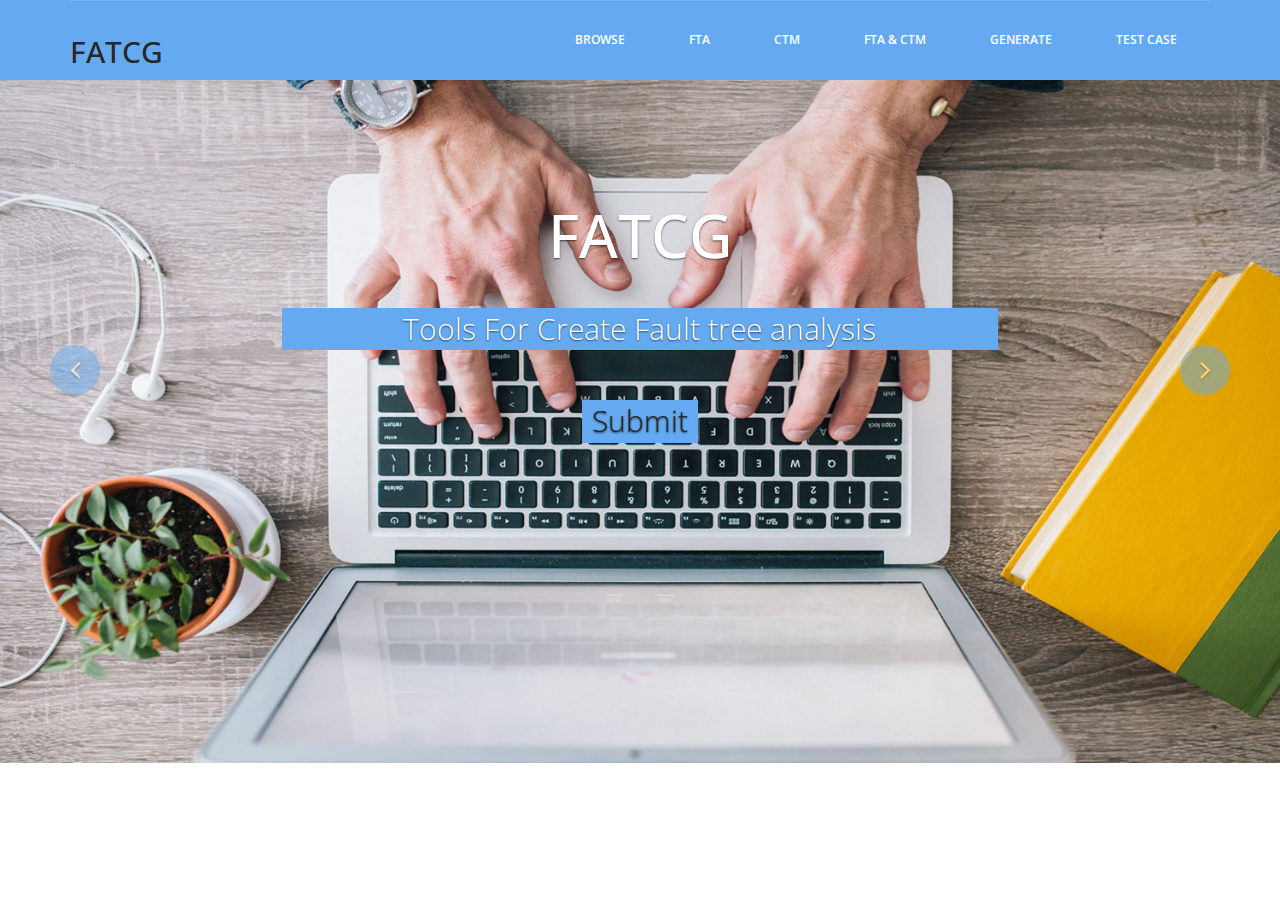
<file: index.html>
<!DOCTYPE html>
<html lang="en">
  <head>
    <meta charset="utf-8">
    <meta http-equiv="X-UA-Compatible" content="IE=edge">
    <meta name="viewport" content="width=device-width, initial-scale=1">
    <!-- The above 3 meta tags *must* come first in the head; any other head content must come *after* these tags -->
    <title>FATCG - HTML Bootstrap Template</title>

    <!-- Bootstrap -->
    <link href="css/bootstrap.min.css" rel="stylesheet">
	<link rel="stylesheet" href="css/font-awesome.min.css">
	<link rel="stylesheet" href="css/animate.css">
	<link href="css/animate.min.css" rel="stylesheet"> 
	<link href="css/style.css" rel="stylesheet" />	
    <!-- HTML5 shim and Respond.js for IE8 support of HTML5 elements and media queries -->
    <!-- WARNING: Respond.js doesn't work if you view the page via file:// -->
    <!--[if lt IE 9]>
    <script src="https://oss.maxcdn.com/html5shiv/3.7.2/html5shiv.min.js"></script>
    <script src="https://oss.maxcdn.com/respond/1.4.2/respond.min.js"></script>
    <![endif]-->
  </head>
  <body>	
	<header id="header">
        <nav class="navbar navbar-default navbar-static-top" role="banner">
            <div class="container">
                <div class="navbar-header">
                    <button type="button" class="navbar-toggle" data-toggle="collapse" data-target=".navbar-collapse">
                        <span class="sr-only">Toggle navigation	</span>
                        <span class="icon-bar"></span>
                        <span class="icon-bar"></span>
                        <span class="icon-bar"></span>
                    </button>
                   <div class="navbar-brand">
					<!-- <a href="#"><img src="images/logo.png" alt="Image"></a>	 -->
					<a href="index.html"><h2>FATCG</h2></a>
					</div>
                </div>				
                <div class="navbar-collapse collapse">							
					<div class="menu">
						<ul class="nav nav-tabs" role="tablist">
							<li role="presentation"><a href="Browse.html">Browse</a></li>
							<li role="presentation"><a href="FTA.html">FTA</a></li>
							<li role="presentation"><a href="CTM.html">CTM</a></li>
							<li role="presentation"><a href="Map.html">FTA & CTM</a></li>
							<li role="presentation"><a href="Patition.html">Generate</a></li>
							<li role="presentation"><a href="Testcase.html">Test Case</a></li>						
						</ul>
					</div>
				</div>		
            </div><!--/.container-->
        </nav><!--/nav-->		
    </header><!--/header-->	
	
	<div class="slider">		
		<div id="about-slider">
			<div id="carousel-slider" class="carousel slide" data-ride="carousel">
				<!-- Indicators -->
				<ol class="carousel-indicators visible-xs">
					<li data-target="#carousel-slider" data-slide-to="0" class="active"></li>
					<li data-target="#carousel-slider" data-slide-to="1"></li>
					<li data-target="#carousel-slider" data-slide-to="2"></li>
				</ol>

				<div class="carousel-inner">
					<div class="item active">						
						<img src="img/2.jpg" class="img-responsive" alt=""> 
						<div class="carousel-caption">
							<div class="wow fadeInUp" data-wow-offset="0" data-wow-delay="0.3s">								
								<h2><span>FATCG </span></h2>
							</div>
							<div class="col-md-10 col-md-offset-1">
								<div class="wow fadeInUp" data-wow-offset="0" data-wow-delay="0.6s">								
									<p>Tools For Create Fault  tree analysis</p>
								</div>
							</div>
							<div class="wow fadeInUp" data-wow-offset="0" data-wow-delay="0.9s">								
								<form class="form-inline">
									<div class="form-group">
										
										<p><a href="Browse.html" class="button2" >Submit</a></p> </center>
									</div>
									
								</form>
							</div>
						</div>
				    </div>
			
				   
				    
				</div>
				
				<a class="left carousel-control hidden-xs" href="#carousel-slider" data-slide="prev">
					<i class="fa fa-angle-left"></i> 
				</a>
				
				<a class=" right carousel-control hidden-xs"href="#carousel-slider" data-slide="next">
					<i class="fa fa-angle-right"></i> 
				</a>
			</div> <!--/#carousel-slider-->
		</div><!--/#about-slider-->
	</div><!--/#slider-->
	
		
					
	
    <!-- jQuery (necessary for Bootstrap's JavaScript plugins) -->
    <script src="js/jquery.js"></script>		
    <!-- Include all compiled plugins (below), or include individual files as needed -->
    <script src="js/bootstrap.min.js"></script>	
	<script src="js/wow.min.js"></script>
	<script>
	wow = new WOW(
	 {
	
		}	) 
		.init();
	</script>	
  </body>
</html>
</file>
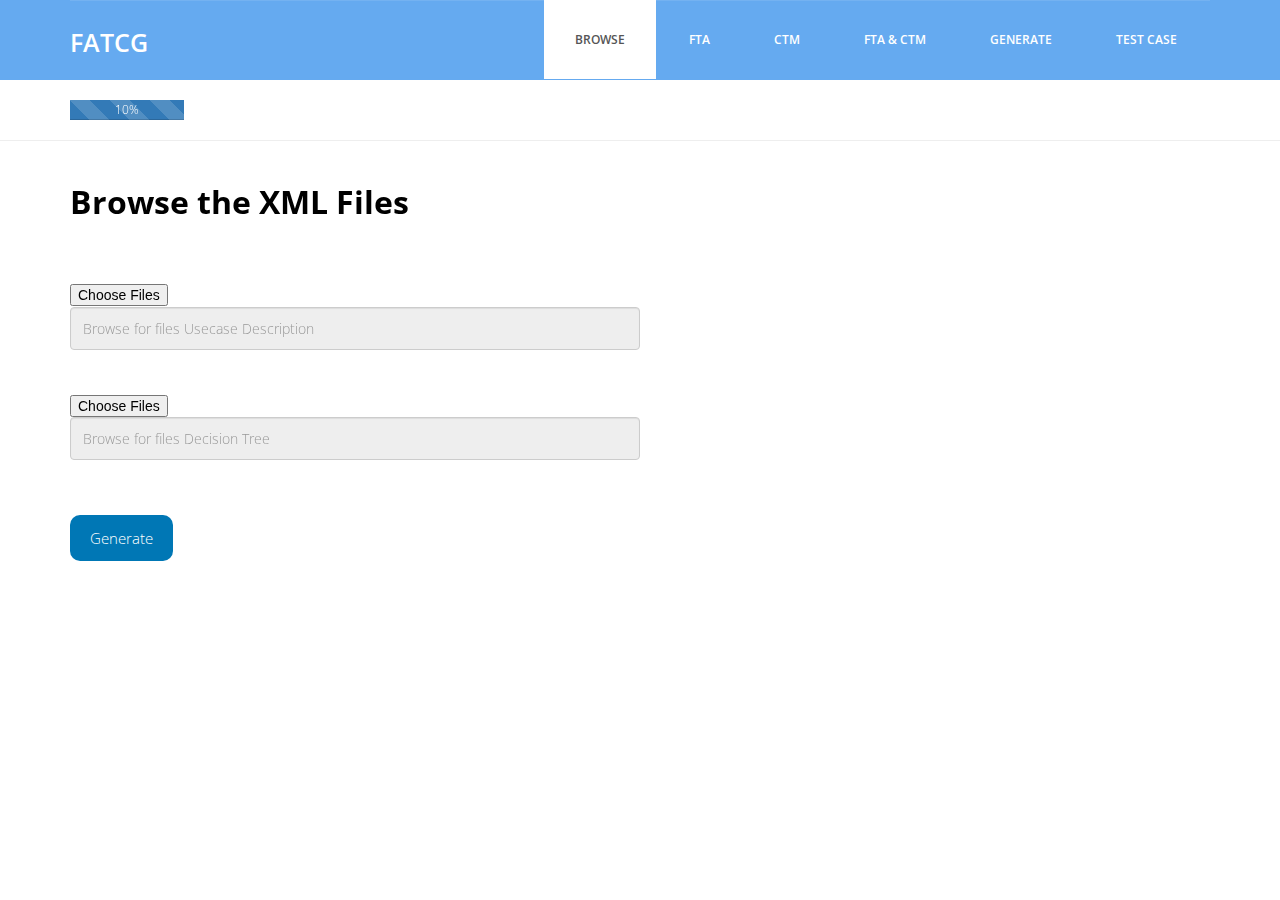
<file: Browse.html>
<!DOCTYPE html>
<html lang="en">
  <head>
    <meta charset="utf-8">
    <meta http-equiv="X-UA-Compatible" content="IE=edge">
    <meta name="viewport" content="width=device-width, initial-scale=1">
    <!-- The above 3 meta tags *must* come first in the head; any other head content must come *after* these tags -->
    <title>FATCG - HTML Bootstrap Template</title>

    <!-- Bootstrap -->
    <link href="css/bootstrap.min.css" rel="stylesheet">
	<link rel="stylesheet" href="css/font-awesome.min.css">
	<link rel="stylesheet" href="css/animate.css">
	<link href="css/animate.min.css" rel="stylesheet"> 
	<link href="css/style.css" rel="stylesheet" />	
    <!-- HTML5 shim and Respond.js for IE8 support of HTML5 elements and media queries -->
    <!-- WARNING: Respond.js doesn't work if you view the page via file:// -->
    <!--[if lt IE 9]>
    <script src="https://oss.maxcdn.com/html5shiv/3.7.2/html5shiv.min.js"></script>
    <script src="https://oss.maxcdn.com/respond/1.4.2/respond.min.js"></script>
    <![endif]-->
  </head>
  <body>	
	<header id="header">
        <nav class="navbar navbar-default navbar-static-top" role="banner">
            <div class="container">
                <div class="navbar-header">
                    <button type="button" class="navbar-toggle" data-toggle="collapse" data-target=".navbar-collapse">
                        <span class="sr-only">Toggle navigation</span>
                        <span class="icon-bar"></span>
                        <span class="icon-bar"></span>
                        <span class="icon-bar"></span>
                    </button>
                   <div class="navbar-brand">
						<a href="index.html"><h1>FATCG</h1></a>
					</div>
                </div>				
                <div class="navbar-collapse collapse">							
					<div class="menu">
						<ul class="nav nav-tabs" role="tablist">
								<li role="presentation"><a href="Browse.html"class="active">Browse</a></li>
								<li role="presentation"><a href="FTA.html">FTA</a></li>
								<li role="presentation"><a href="CTM.html">CTM</a></li>
								<li role="presentation"><a href="Map.html">FTA & CTM</a></li>
								<li role="presentation"><a href="Patition.html">Generate</a></li>
								<li role="presentation"><a href="Testcase.html">Test Case</a></li>					
						</ul>
					</div>
				</div>		
            </div><!--/.container-->
        </nav><!--/nav-->		
    </header><!--/header-->	
	
		<div class="container">
			<div class="text-center">
				
					
					<div class="progress-bar progress-bar-striped active" role="progressbar" aria-valuenow="50" aria-valuemin="0" aria-valuemax="100" style="width:10%">
                            10%
					</div>
				
			</div>	
		</div>			
	
	<hr>
	
	<section id="about-us"></section>
        <div class="container">		
						
						<center><form>
								<!--<input style="width: 300px; padding: 20px; cursor: pointer; box-shadow: 6px 6px 5px; -webkit-box-shadow: 6px 6px 5p; -moz-box-shadow: 6px 6px 5px; font-weight: bold;    border-radius: 10px; border: 1px solid ; font-size: 150% ;color : rgb(38, 109, 201) ;" type="button" value="Browse for XML" />-->
								<p align="left"><font size="6px"><b>Browse the XML Files</b></font></p><br>
								</form> 
							</a>
								</div>
			<!-- our-team --></center>
			
			<div class="container">
					<p align="left">
					
				
				  <br>
					<div class="file-browse">
					  <span class="button button-browse">
						 <input type="file" multiple/>
					  </span>
					   <input type="text" class="form-control" placeholder="Browse for files Usecase Description" readonly>
					</div>
					<br>>
					<div class="file-browse">
					  <span class="button button-browse">
						  <input type="file" multiple/>
					  </span>
					  <input type="text" class="form-control" placeholder="Browse for files Decision Tree" readonly>
					 </div><br><br> 
					</p>	   
					
						  
					  
		
							
							<p><a href="FTA.html" class="button1" >Generate</a></p> 
						</center>
				</div>		
			</div><!--section-->
		</div><!--/.container-->
    </section><!--/about-us-->
	
	
	
	
	
    <!-- jQuery (necessary for Bootstrap's JavaScript plugins) -->
    <script src="js/jquery.js"></script>		
    <!-- Include all compiled plugins (below), or include individual files as needed -->
    <script src="js/bootstrap.min.js"></script>	
	<script src="js/wow.min.js"></script>
	<script>
	wow = new WOW(
	 {
	
		}	) 
		.init();
	</script>	
  </body>
</html>
</file>
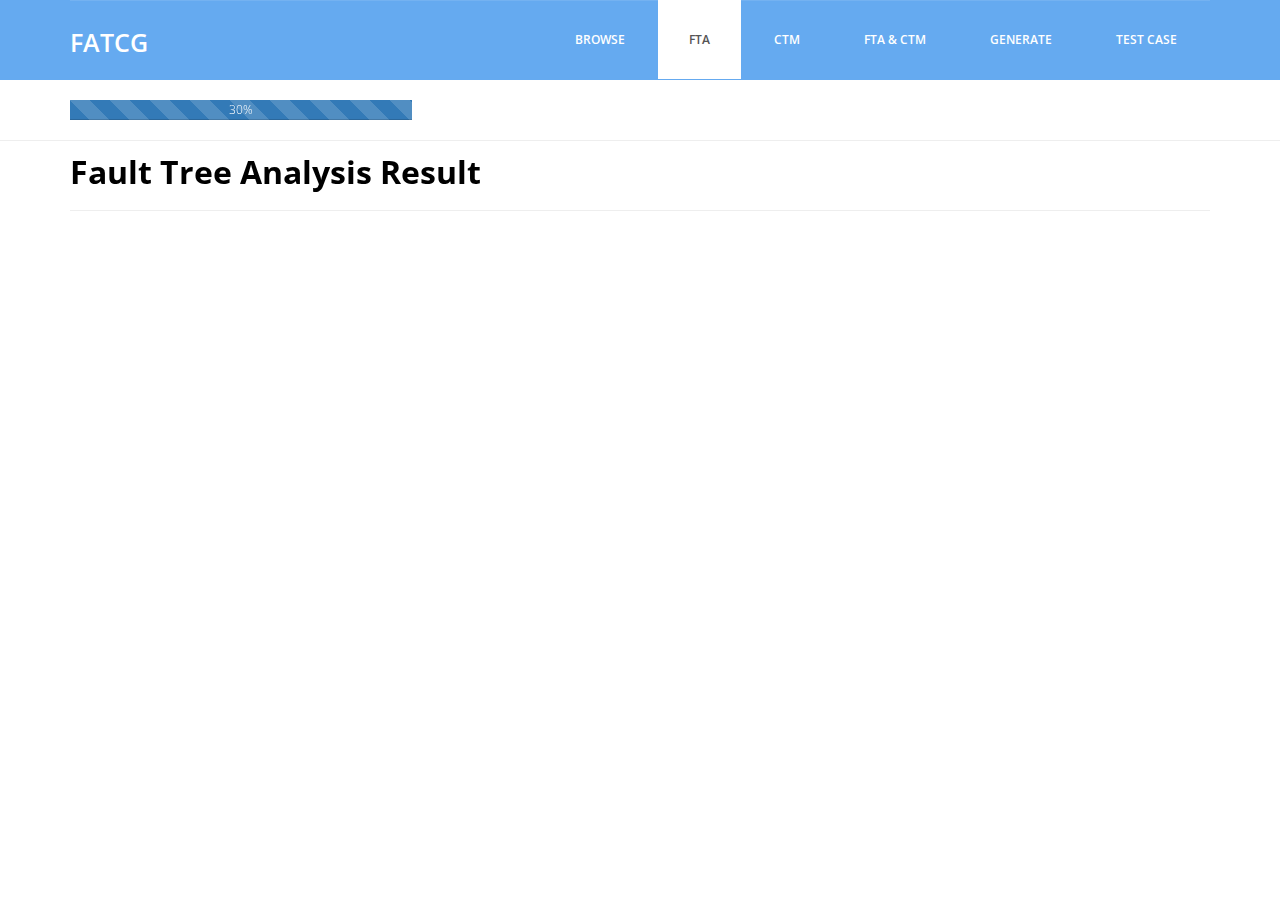
<file: FTA.html>
<!DOCTYPE html>
<html lang="en">
  <head>
    <meta charset="utf-8">
    <meta http-equiv="X-UA-Compatible" content="IE=edge">
    <meta name="viewport" content="width=device-width, initial-scale=1">
    <!-- The above 3 meta tags *must* come first in the head; any other head content must come *after* these tags -->
    <title>FATCG - HTML Bootstrap Template</title>

    <!-- Bootstrap -->
    <link href="css/bootstrap.min.css" rel="stylesheet">
	<link rel="stylesheet" href="css/font-awesome.min.css">
	<link rel="stylesheet" href="css/animate.css">
	<link href="css/animate.min.css" rel="stylesheet"> 
	<link href="css/style.css" rel="stylesheet" />	
    <!-- HTML5 shim and Respond.js for IE8 support of HTML5 elements and media queries -->
    <!-- WARNING: Respond.js doesn't work if you view the page via file:// -->
    <!--[if lt IE 9]>
    <script src="https://oss.maxcdn.com/html5shiv/3.7.2/html5shiv.min.js"></script>
    <script src="https://oss.maxcdn.com/respond/1.4.2/respond.min.js"></script>
    <![endif]-->
  </head>
  <body>	
	<header id="header">
        <nav class="navbar navbar-default navbar-static-top" role="banner">
            <div class="container">
                <div class="navbar-header">
                    <button type="button" class="navbar-toggle" data-toggle="collapse" data-target=".navbar-collapse">
                        <span class="sr-only">Toggle navigation</span>
                        <span class="icon-bar"></span>
                        <span class="icon-bar"></span>
                        <span class="icon-bar"></span>
                    </button>
                   <div class="navbar-brand">
						<a href="index.html"><h1>FATCG</h1></a>
					</div>
                </div>				
                <div class="navbar-collapse collapse">							
					<div class="menu">
						<ul class="nav nav-tabs" role="tablist">
								<li role="presentation"><a href="Browse.html">Browse</a></li>
								<li role="presentation"><a href="FTA.html" class="active">FTA</a></li>
								<li role="presentation"><a href="CTM.html">CTM</a></li>
								<li role="presentation"><a href="Map.html">FTA & CTM</a></li>
								<li role="presentation"><a href="Patition.html">Generate</a></li>
								<li role="presentation"><a href="Testcase.html">Test Case</a></li>					
						</ul>
					</div>
				</div>		
            </div><!--/.container-->
        </nav><!--/nav-->		
    </header><!--/header-->	
	
	
		<div class="container">
			<div class="text-center">
					<div class="progress-bar progress-bar-striped active" role="progressbar" aria-valuenow="50" aria-valuemin="0" aria-valuemax="100" style="width:30%">
                            30%
                        </div>
			</div>	
		</div>			
	
	<hr>
	
	<section id="about-us">
        
            <div class="container">		
                <center><form>
              <p align="left"><font size="6px"><b>Fault Tree Analysis Result</b></font></p>
            </form>
			<!-- our-team -->
			<div class="team">
				<div class="text-center wow fadeInDown">
                    <!DOCTYPE html>
                    <html lang="en">
                    
                    <head>
                      <meta charset="UTF-8">
                      <meta name="viewport" content="width=device-width, initial-scale=1.0">
                      <meta http-equiv="X-UA-Compatible" content="ie=edge">
                      <script src="https://code.jquery.com/jquery-1.10.2.js"></script>
                      <script src="https://ajax.googleapis.com/ajax/libs/jquery/3.3.1/jquery.min.js"></script>
                      <title>Document</title>
                    
                      <style>
                        .node circle {
                          fill: #fff;
                          stroke: steelblue;
                          stroke-width: 3px;
                        }
                    
                        .node text {
                          font: 10px sans-serif;
                      
                        }
                    
                        .link {
                          fill: none;
                          stroke: #ccc;
                          stroke-width: 2px;
                        }

                        .h3{
                          text-align: left;
                        }
                      </style>
                    </head>
                    
                    <body>
                                              
                        <!-- The page width is 817px -->
                        <!-- Example of using the form CSS to help you out. -->
                      
                        <hr />
                        <!-- Employee list goes here. There is initial data for you in application.js -->
                        <div id="directory">
                        </div>
                      </div>
                    
                    
                      <script src="http://d3js.org/d3.v3.min.js"></script>
                    
                    
                      <script>
                        
                    Alldata=[];
                    console.log(Alldata);
                    
                    
                      var xmlhttp = new XMLHttpRequest();
                      xmlhttp.onreadystatechange = function() {
                        if (this.readyState == 4 && this.status == 200) {
                          myFunction(this);
                        }
                      };
                      xmlhttp.open("GET","DecisionTree.xml", true);
                      xmlhttp.send(); 
                      xmlhttp.open("GET","CFG.xml", true);
                      xmlhttp.send();
                    function myFunction(xml){
                    
       
    var xmlhttp = new XMLHttpRequest();
                      xmlhttp.onreadystatechange = function() {
                        if (this.readyState == 4 && this.status == 200) {
                          myFunction(this);
                        }
                      };
                      xmlhttp.open("GET","CFG.xml", true);
                      xmlhttp.send();
                    function myFunction(xml){
 
                        xmlDoc = xml.responseXML;
    txt = "";
    nodeLen = xmlDoc.getElementsByTagName("Input").length
    Getname=[];
    GetRange=[];
    Getvalue=[];

                        for(j=0;j<nodeLen;j++){
        x = xmlDoc.getElementsByTagName("Input")[j];
        xlen = x.childNodes.length;

        y = x.firstChild;
       
        var varName, type, dataSet
        varName = "";
        type="";

        for (i = 0; i < xlen; i++) {    
            if (y.nodeType == 1) {
                 if(y.nodeName=="Varname"){ 
                    varName = y.childNodes[0].nodeValue;
                    name1 =   y.nodeName ;

                    console.log(varName)
                    Getname.push(varName);
                
                }
     
                if(y.nodeName=="Type"){
                    type = y.childNodes[0].nodeValue;
                    Getname.push(type);
               
                } 
           
                if(y.nodeName=="Condition"){
                    yAtt = y.attributes;
                    if((type!="")&&(type=="Range")){

                    Ragearrmin=  yAtt.getNamedItem("min").nodeValue;
                    Ragearrmax=  yAtt.getNamedItem("max").nodeValue
                    GetRange.push(Ragearrmin);
                    GetRange.push(Ragearrmax);
                    }else if((type!="")&&(type=="Ordinal")){
                percent=yAtt.getNamedItem("value").nodeValue ;

                Getvalue.push(percent);
                    }
              
                }
                 
            }
            y = y.nextSibling;        
        }//end of for i
    
       
        txt += "<br>";
    }//end of for j

    nodeLen = xmlDoc.getElementsByTagName("Output").length
    txt = txt + "nodeLen=" + nodeLen + "<br>";
    for(j=0;j<nodeLen;j++){
        x = xmlDoc.getElementsByTagName("Output")[j];
        xlen = x.childNodes.length;

        y = x.firstChild;
       

        for (i = 0; i < xlen; i++) {            
            if (y.nodeType == 1) {
                if(y.nodeName=="Action"){
                    yAtt = y.attributes;
                    percent =  yAtt.getNamedItem("value").nodeValue 
                    test =  yAtt.getNamedItem("id").nodeValue ;
                    Getvalue.push(percent);    
                    console.log(test);
                }else{
                    y.nodeName;  
                    varName= y.childNodes[0].nodeValue ;
                    Getname.push(varName);    
                 
                }             
            }
            y = y.nextSibling;
      
        }//end of for i
        txt += "<br>";


 // document.write(Arr+"<br>");
    }//end of for j
    console.log(Getname);
    console.log(GetRange);
    console.log(Getvalue);

                    
                    
                    
                        
                    
                    
    
                    
                    
                    
                    
                    
                    
                    
                    
                    
                    
                    
                    
                    
                    
                    
                    
                    
                    
                    
                    
                    
                    
                    
                    
                    
                    
                    
                    
                    
                    
                    
                    
                          //¡ÃÒ¿µÒÃÒ§
                       var treeData = [
                          {
                            "Varname": "System",
                            "parent": "null",
                            "value": 10,
                            "type": "black",
                            "level": "green",
                            "icon": "Square.png",
                            "children": [{
                              "level": "yellow",
                            "icon": "And.png",
                            "children": [
                    
                              {
                                "Varname": " invalid "+Getname[1],
                                "parent": "Top ",
                                "value": 50,
                                "type": "grey",
                                "level": "red",
                                "icon": "Square.png",
                                "children": [
                                  {
                                    "level": "red",
                            "icon": "And.png",
                            "children": [
                    
                              {
                                    "Varname":Getname[0],
                                    "parent": "Level 2: A",
                                    "value": 5,
                                    "type": "steelblue",
                                    "icon": "Square.png",
                                    "level": "red",
                                    "children": [{
                                      "Varname": "price"+"<"+GetRange[0],
                                      "icon": "OP.PNG",
                                      "level": "red"
                                      },
                                      {
                                        "Varname":"price"+">"+GetRange[5],
                                      "icon": "OP.PNG",
                                      "level": "red"
                                      }
                                  ]
                                  },{
                                  "Varname":Getname[2],
                                    "parent": "Level 2: A",
                                    "value": 5,
                                    "type": "steelblue",
                                    "icon": "Square.png",
                                    "level": "red",
                                    "children": [{
                                      "Varname": Getname[2]+"="+"null",
                                      "icon": "OP.PNG",
                                      "level": "red"
                                      
                                    }]
                                  }
                                  ]
                    
                                  
                                  }
                    
                                
                                ]
                              },
                              {
                            
                                  "Varname":"Invalid mapping",
                                  "level": "green",
                                  "icon":"Square.png"
                            ,
                         
                                "children": [{"Varname":"Incorrect "+Getname[0]
                            ,"icon":"Square.png",
                            "level": "green",
                           
                            "children": [{
                                      "Varname":Getname[0]+"="+GetRange[0]+"-"+GetRange[1]+
                                      "&&"+Getname[2]+"="+Getvalue[1],
                            
                                      "icon": "OP.PNG",
                                      "level": "green",
                                      
                                      
                                    

                            }, 
                            
                               ] }
                              
                            ]          
                    }
                           
                          ]
                          }
                          ]
                    
                                  
                                  }
                        ];
                          
                    
                    
                    
                    
                    /// ·ÕèÇÒ§
                            
                        var margin = { top: 20, right: 220, bottom: 10, left: 120 },
                          height = 960 - margin.right - margin.left,
                          width = 500 - margin.top - margin.bottom;
                    
                        var i = 0;
                    
                        var tree = d3.layout.tree()
                          .size([height, width]);
                    
                        var diagonal = d3.svg.diagonal()
                          .projection(function (d) { return [d.y, d.x]; });
                    
                        var svg = d3.select("body").append("svg")
                          .attr("width", width + margin.right + margin.left)
                          .attr("height", height + margin.top + margin.bottom)
                          .append("g")
                          .attr("transform",
                          "translate(" + margin.left + "," + margin.top + ")");
                    
                    
                        root = treeData[0];
                        console.log(root);
                    
                    
                        update(root);
                    
                        function update(source) {
                          // Compute the new tree layout.
                          var nodes = tree.nodes(root).reverse(),
                            links = tree.links(nodes);
                          // Normalize for fixed-depth.
                          
                          nodes.forEach(function (d) { d.y = d.depth * 120; });
                          // Declare the nodes…
                          var node = svg.selectAll("g.node")
                            .data(nodes, function (d) { return d.id || (d.id = ++i);});
                    
                          // Enter the nodes.
                          var nodeEnter = node.enter().append("g")
                            .attr("class", "node")
                            .attr("transform", function (d) {
                              return "translate(" + d.y + "," + d.x + ")";
                            });
                    
                          nodeEnter.append("image")
                            .attr("xlink:href", function (d) { return d.icon; })
                            .attr("y", "-20px")
                            .attr("x", "-12px")
                            .attr("width", "50px")
                            .attr("height", "50px");
                          nodeEnter.append("text")
                            //ÃÙ» node
                    
                            .attr("x", function (d) {
                              return d.children || d._children ?
                                (15) * 0.5 : + 10
                            })
                            .attr("dy", "2em")
                            .attr("text-anchor", function (d) {
                              return d.children || d._children ? "end" : "start";
                            })
                            .attr("dx", "0.5em")
                            .attr("text-anchor", function (d) {
                              return d.children || d._children ? "end" : "start";
                            })
                            .text(function (d) { return d.Varname; })
                            
                            .style("fill-opacity",  5);
                        
                    
                          // Declare the links…
                          var link = svg.selectAll("path.link")
                            .data(links, function (d) { return d.target.id; });
                    
                          // Enter the links.
                          link.enter().insert("path", "g")
                            .attr("class", "link")  
                            .style("stroke", function (d) { return d.target.level; })
                            .attr("d", diagonal);
                    
                    
                          
                    
                            
                    
                    
                    
                      }}  }
                        
                    
                        
                    
                    
                    
                    
                      </script>
                    
                    </body>
                    
                    </html>
									  
				</div>		
			</div><!--section-->
		</div><!--/.container-->
    </section><!--/about-us-->
	
	
	
	
    <!-- jQuery (necessary for Bootstrap's JavaScript plugins) -->
    <script src="js/jquery.js"></script>		
    <!-- Include all compiled plugins (below), or include individual files as needed -->
    <script src="js/bootstrap.min.js"></script>	
	<script src="js/wow.min.js"></script>
	<script>
	wow = new WOW(
	 {
	
		}	) 
		.init();
	</script>	
  </body>
</html>
</file>
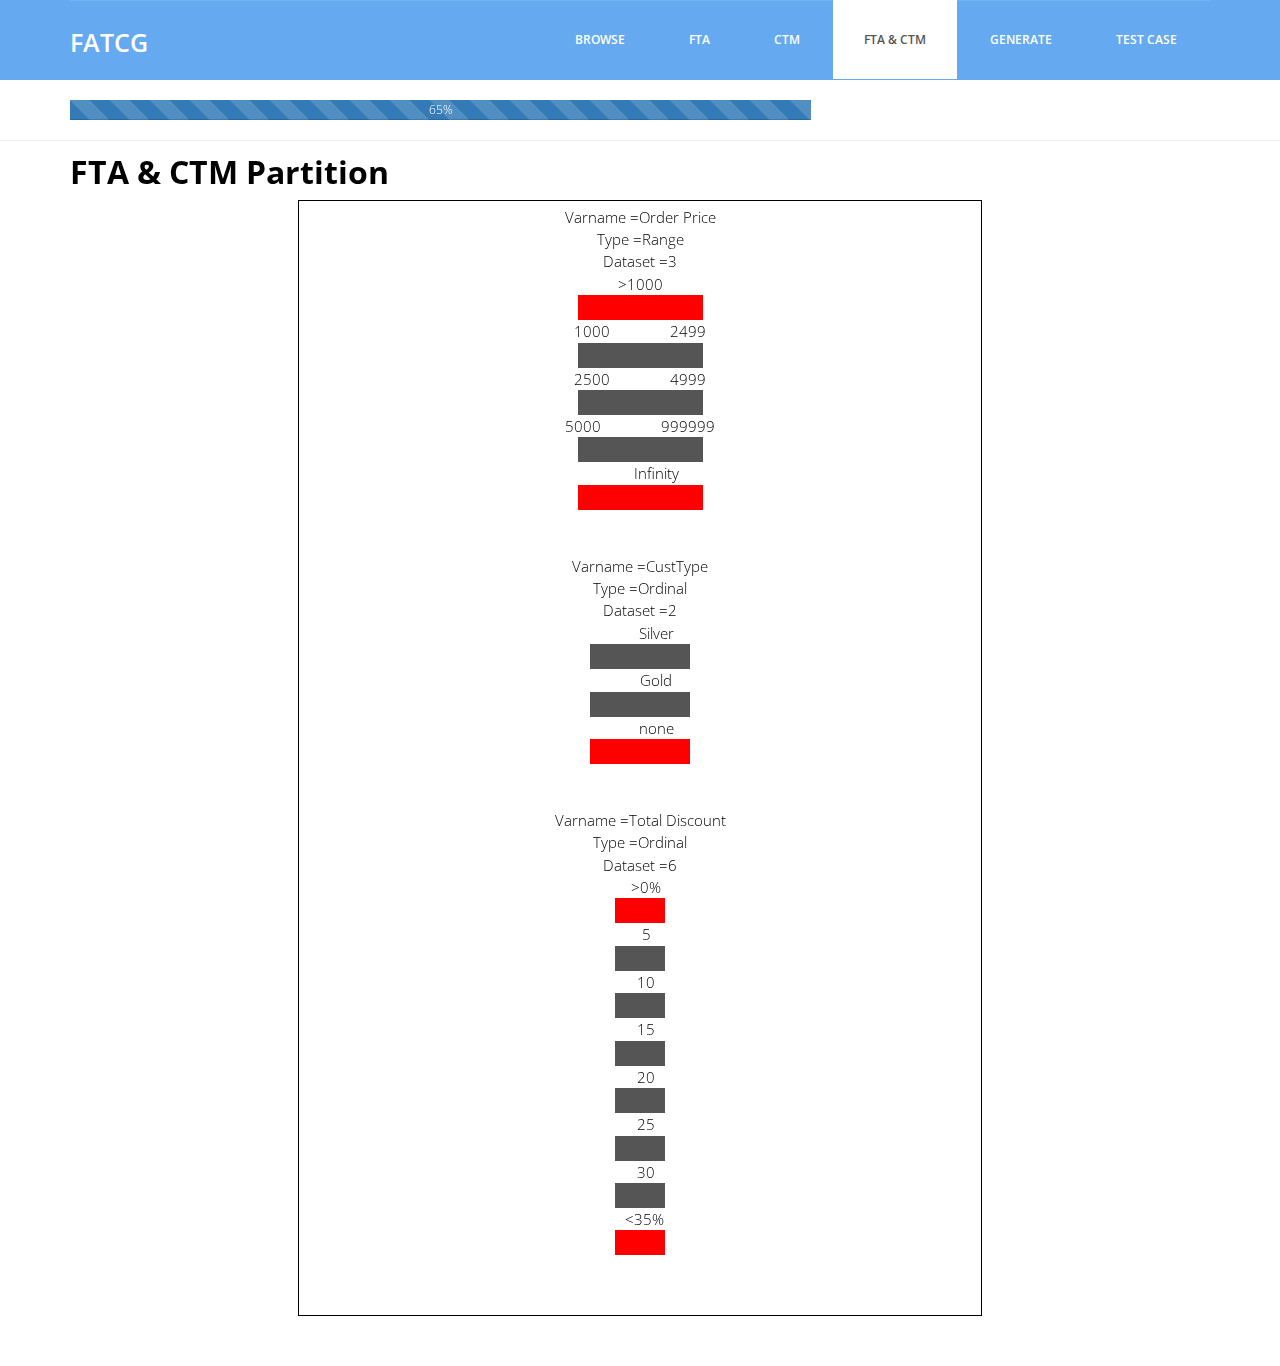
<file: map.html>
<!DOCTYPE html>
<html lang="en">
  <head>
    <meta charset="utf-8">
    <meta http-equiv="X-UA-Compatible" content="IE=edge">
    <meta name="viewport" content="width=device-width, initial-scale=1">
    <!-- The above 3 meta tags *must* come first in the head; any other head content must come *after* these tags -->
    <title>FATCG - HTML Bootstrap Template</title>

    <!-- Bootstrap -->
    <link href="css/bootstrap.min.css" rel="stylesheet">
	<link rel="stylesheet" href="css/font-awesome.min.css">
	<link rel="stylesheet" href="css/animate.css">
	<link href="css/animate.min.css" rel="stylesheet"> 
	<link href="css/style.css" rel="stylesheet" />	
    <!-- HTML5 shim and Respond.js for IE8 support of HTML5 elements and media queries -->
    <!-- WARNING: Respond.js doesn't work if you view the page via file:// -->
    <!--[if lt IE 9]>
    <script src="https://oss.maxcdn.com/html5shiv/3.7.2/html5shiv.min.js"></script>
    <script src="https://oss.maxcdn.com/respond/1.4.2/respond.min.js"></script>
    <![endif]-->
  </head>
  <body>	
	<header id="header">
        <nav class="navbar navbar-default navbar-static-top" role="banner">
            <div class="container">
                <div class="navbar-header">
                    <button type="button" class="navbar-toggle" data-toggle="collapse" data-target=".navbar-collapse">
                        <span class="sr-only">Toggle navigation</span>
                        <span class="icon-bar"></span>
                        <span class="icon-bar"></span>
                        <span class="icon-bar"></span>
                    </button>
                   <div class="navbar-brand">
						<a href="index.html"><h1>FATCG</h1></a>
					</div>
                </div>				
                <div class="navbar-collapse collapse">							
					<div class="menu">
						<ul class="nav nav-tabs" role="tablist">
								<li role="presentation"><a href="Browse.html">Browse</a></li>
								<li role="presentation"><a href="FTA.html">FTA</a></li>
								<li role="presentation"><a href="CTM.html">CTM</a></li>
								<li role="presentation"><a href="Map.html" class="active">FTA & CTM</a></li>
								<li role="presentation"><a href="Patition.html">Generate</a></li>
								<li role="presentation"><a href="Testcase.html">Test Case</a></li>					
						</ul>
					</div>
				</div>		
            </div><!--/.container-->
        </nav><!--/nav-->		
    </header><!--/header-->	
	

		<div class="container">
			<div class="text-center">
					<div class="progress-bar progress-bar-striped active" role="progressbar" aria-valuenow="50" aria-valuemin="0" aria-valuemax="100" style="width:65%">
                            65%
                        </div>
			</div>	
		</div>			
	
	<hr>
	
	<section id="about-us">
        <div class="container">	
			<!-- our-team -->
			<div class="team">
				<div class>
                    <style>
                        table,th,td {
                          border : 1px solid black;
                          border-collapse: collapse;
                      width: 60%;
                        }
                        th,td {
                          padding: 5px;
                        }
                
                        .rectangle1 {
                  height: 25px;
                  width: 125px;
                  background-color: #555;
                }
                        .rectangle2 {
                  height: 25px;
                  width: 100px;
                  background-color: #555;
                }
                        .rectangle3 {
                  height: 25px;
                  width: 50px;
                  background-color: #555;
                }
                        .rectangle4 {
                  height: 25px;
                  width: 125px;
                  background-color: red;
                }
                        .rectangle5 {
                  height: 25px;
                  width: 100px;
                  background-color: red;
                }
                        .rectangle6 {
                  height: 25px;
                  width: 50px;
                  background-color: red;
                }
                        </style>
                <body>
                        <p align="left"><font size="6px"><b>FTA & CTM Partition</b></font></p>
                    <center>
                <table>
            <tr><td><p id="demo"></p></td></tr>
            </table>
        </center>
                <script type = "text/javascript" src = "https://d3js.org/d3.v4.min.js"></script>
                
                <script>               
            
                var xhttp = new XMLHttpRequest();
                xhttp.onreadystatechange = function() {
                    if (this.readyState == 4 && this.status == 200) {
                        myFunction(this);
                    }
                };
                xhttp.open("GET", "CFG.xml", true);
                xhttp.send();
                
                function myFunction(xml) {
                    
                    var x, txt, xmlDoc;
                    //var table="<tr><th>NUMBER</th><th>Type</th><th>Value</th></tr>";
                    xmlDoc = xml.responseXML;
                    txt = "";
                    x1 = xmlDoc.getElementsByTagName('Varname');
                    x2 = xmlDoc.getElementsByTagName('Type');
                    x3 = xmlDoc.getElementsByTagName('Dataset');
                    x4 = xmlDoc.getElementsByTagName('Condition');
                    GetRange=[];


                    
                    nodeLen = xmlDoc.getElementsByTagName("Input").length
                     
                   txt +="<center>"+x1[0].nodeName+ " ="+x1[0].childNodes[0].nodeValue+ "<br>";
                 txt += "<center>"+x2[0].nodeName+" ="+x2[0].childNodes[0].nodeValue+"<br>";
                   txt +="<center>"+ x3[0].nodeName+" ="+x3[0].childNodes[0].nodeValue+"<br>";
                
                  
                    txt+= ">"+x4[0].getAttribute('min')  + "<div class='rectangle4'>"+ "</div>";
                
                    for(j=0;j<nodeLen;j++){
                        x = xmlDoc.getElementsByTagName("Input")[j];
                        xlen = x.childNodes.length;
                
                        y = x.firstChild;
                       
                        var varName, type, dataSet,invalid
                        varName = "";
                        type="";
                        
                
                        for (i = 0; i < xlen; i++) {    
                            if (y.nodeType == 1) {
                                 if(y.nodeName=="Varname"){ 
                                    varName = y.childNodes[0].nodeValue;
                                    var tt=   " " + y.nodeName + " value = " + varName + "<br>";
                                }
                
                                if(y.nodeName=="Type"){
                                    type = y.childNodes[0].nodeValue;
                                    var ds =   " " + y.nodeName + " value = " + type + "<br>";
                                } 
                                if(y.nodeName=="Dataset"){
                                    dataSet = y.childNodes[0].nodeValue;
                                    var dd =   " " + y.nodeName + " value = " + dataSet + "<br>";
                                } 
                               
                               // for (i = 0; i < xlen; i++) { 
                                if(y.nodeName=="Condition"){
                                    
                                    yAtt = y.attributes;
                                  
                
                                    if((type!="")&&(type=="Range")){
                                        // txt+=Math.floor(Math.random() *yAtt.getNamedItem("max").nodeValue)+1 +"<br>";  gentestcase
                                        
                                        
                                      
                                         txt +=  yAtt.getNamedItem("min").nodeValue + "&nbsp;&nbsp;&nbsp;&nbsp;&nbsp;&nbsp;&nbsp;&nbsp;&nbsp;&nbsp;&nbsp;&nbsp;&nbsp;&nbsp;&nbsp;" +  yAtt.getNamedItem("max").nodeValue +"<div class='rectangle1'>"+ "</div>"  ;
                                        
                                        
                                         Ragearrmax=yAtt.getNamedItem("max").nodeValue ;
                                         Ragearrmin=yAtt.getNamedItem("min").nodeValue ;
                                         GetRange.push(Ragearrmin);
                                        GetRange.push(Ragearrmax);
   
   
   
                                    }else if((type!="")&&(type=="Ordinal")){
                                        var dd =   "&nbsp;&nbsp;&nbsp;&nbsp;&nbsp;&nbsp;&nbsp;&nbsp;"+ yAtt.getNamedItem("value").nodeValue + "<div class='rectangle2'>"+ "</div>" ;
                                    }
                                }
                                 
                            }
                            y = y.nextSibling;        
                        }//end of for i
                      
                    }//end of for j
                    txt+= "&nbsp;&nbsp;&nbsp;&nbsp;&nbsp;&nbsp;&nbsp;&nbsp;"+"Infinity" + "<div class='rectangle4'>"+ "</div>"+"<br>"+"<br>";
                    txt +="<center>"+x1[0].nodeName+ " ="+x1[1].childNodes[0].nodeValue+ "<br>";
                 txt += "<center>"+x2[0].nodeName+" ="+x2[1].childNodes[0].nodeValue+"<br>";
                   txt +="<center>"+ x3[0].nodeName+" ="+x3[1].childNodes[0].nodeValue+"<br>";
                
                    for(j=0;j<nodeLen;j++){
                        x = xmlDoc.getElementsByTagName("Input")[j];
                        xlen = x.childNodes.length;
                
                        y = x.firstChild;
                       
                        var varName, type, dataSet,invalid
                        varName = "";
                        type="";
                        
                        
                    
                        for (i = 0; i < xlen; i++) {    
                            if (y.nodeType == 1) {
                                 if(y.nodeName=="Varname"){ 
                                    varName = y.childNodes[0].nodeValue;
                                    var sq=   " " + y.nodeName + " value = " + varName + "<br>";
                                }
                
                                if(y.nodeName=="Type"){
                                    type = y.childNodes[0].nodeValue;
                                    var ss=   " " + y.nodeName + " value = " + type + "<br>";
                                } 
                                if(y.nodeName=="Dataset"){
                                    dataSet = y.childNodes[0].nodeValue;
                                    var ww =   " " + y.nodeName + " value = " + dataSet + "<br>";
                                } 
                               
                               // for (i = 0; i < xlen; i++) { 
                                if(y.nodeName=="Condition"){
                                    
                                    yAtt = y.attributes;
                                  
                
                                    if((type!="")&&(type=="Range")){
                                        // txt+=Math.floor(Math.random() *yAtt.getNamedItem("max").nodeValue)+1 +"<br>";  gentestcase
                                        
                                        
                                         var vo = /*" id=" + yAtt.getNamedItem("id").nodeValue +*/  yAtt.getNamedItem("min").nodeValue + "&nbsp;&nbsp;&nbsp;&nbsp;&nbsp;&nbsp;&nbsp;&nbsp;&nbsp;&nbsp;&nbsp;&nbsp;&nbsp;&nbsp;&nbsp;" +  yAtt.getNamedItem("max").nodeValue +"<div class='rectangle1'>"+ "</div>" + "  &nbsp;&nbsp;&nbsp;   " ;
                                    }else if((type!="")&&(type=="Ordinal")){
                                        txt +=  /* " " + y.nodeName +  " id="+ yAtt.getNamedItem("id").nodeValue + " value=" +*/ "&nbsp;&nbsp;&nbsp;&nbsp;&nbsp;&nbsp;&nbsp;&nbsp;"+ yAtt.getNamedItem("value").nodeValue + "<div class='rectangle2'>"+ "</div>" ;
                                    }
                                }
                                 
                            }
                            y = y.nextSibling;        
                        }//end of for i
                    
                      console.log(GetRange);
                    }//end of for j
                
                    txt+="&nbsp;&nbsp;&nbsp;&nbsp;&nbsp;&nbsp;&nbsp;&nbsp;"+ "none" + "<div class='rectangle5'>"+ "</div>"+"<br>"+"<br>";
                    txt +="<center>"+x1[0].nodeName+ " ="+x1[2].childNodes[0].nodeValue+ "<br>";
                 txt += "<center>"+x2[0].nodeName+" ="+x2[2].childNodes[0].nodeValue+"<br>";
                   txt +="<center>"+ x3[0].nodeName+" ="+x3[2].childNodes[0].nodeValue+"<br>";
                    txt+="&nbsp;&nbsp;&nbsp;"+ ">0%" + "<div class='rectangle6'>"+ "</div>";
                    nodeLen = xmlDoc.getElementsByTagName("Output").length
                    // txt = txt + "nodeLen=" + nodeLen + "<br>";
                    for(j=0;j<nodeLen;j++){
                        x = xmlDoc.getElementsByTagName("Output")[j];
                        xlen = x.childNodes.length;
                
                        y = x.firstChild;
                       
                        
                        for (i = 0; i < xlen; i++) {    
                                    
                            if (y.nodeType == 1) {
                                if(y.nodeName=="Action"){
                                    yAtt = y.attributes;
                                    
                                    txt += /*i + " " + y.nodeName +  " value="+*/ "&nbsp;&nbsp;&nbsp;"+ yAtt.getNamedItem("value").nodeValue + "<div class='rectangle3'>"+ "</div>" ;
                                }else{
                                    var wq=   y.nodeName + " value = " + y.childNodes[0].nodeValue + "<br>";
                                }             
                            }
                            y = y.nextSibling;
                        }//end of for i
                        
                    }//end of for j
                    txt+="&nbsp;&nbsp;"+ "<35%" + "<div class='rectangle6'>"+ "</div>"+"<br>"+"<br>";
                    document.getElementById("demo").innerHTML = txt;
                }
                </script>
                </body>
									  
				</div>		
			</div><!--section-->
		</div><!--/.container-->
    </section><!--/about-us-->
	
	
	
	
    <!-- jQuery (necessary for Bootstrap's JavaScript plugins) -->
    <script src="js/jquery.js"></script>		
    <!-- Include all compiled plugins (below), or include individual files as needed -->
    <script src="js/bootstrap.min.js"></script>	
	<script src="js/wow.min.js"></script>
	<script>
	wow = new WOW(
	 {
	
		}	) 
		.init();
	</script>	
  </body>
</html>
</file>
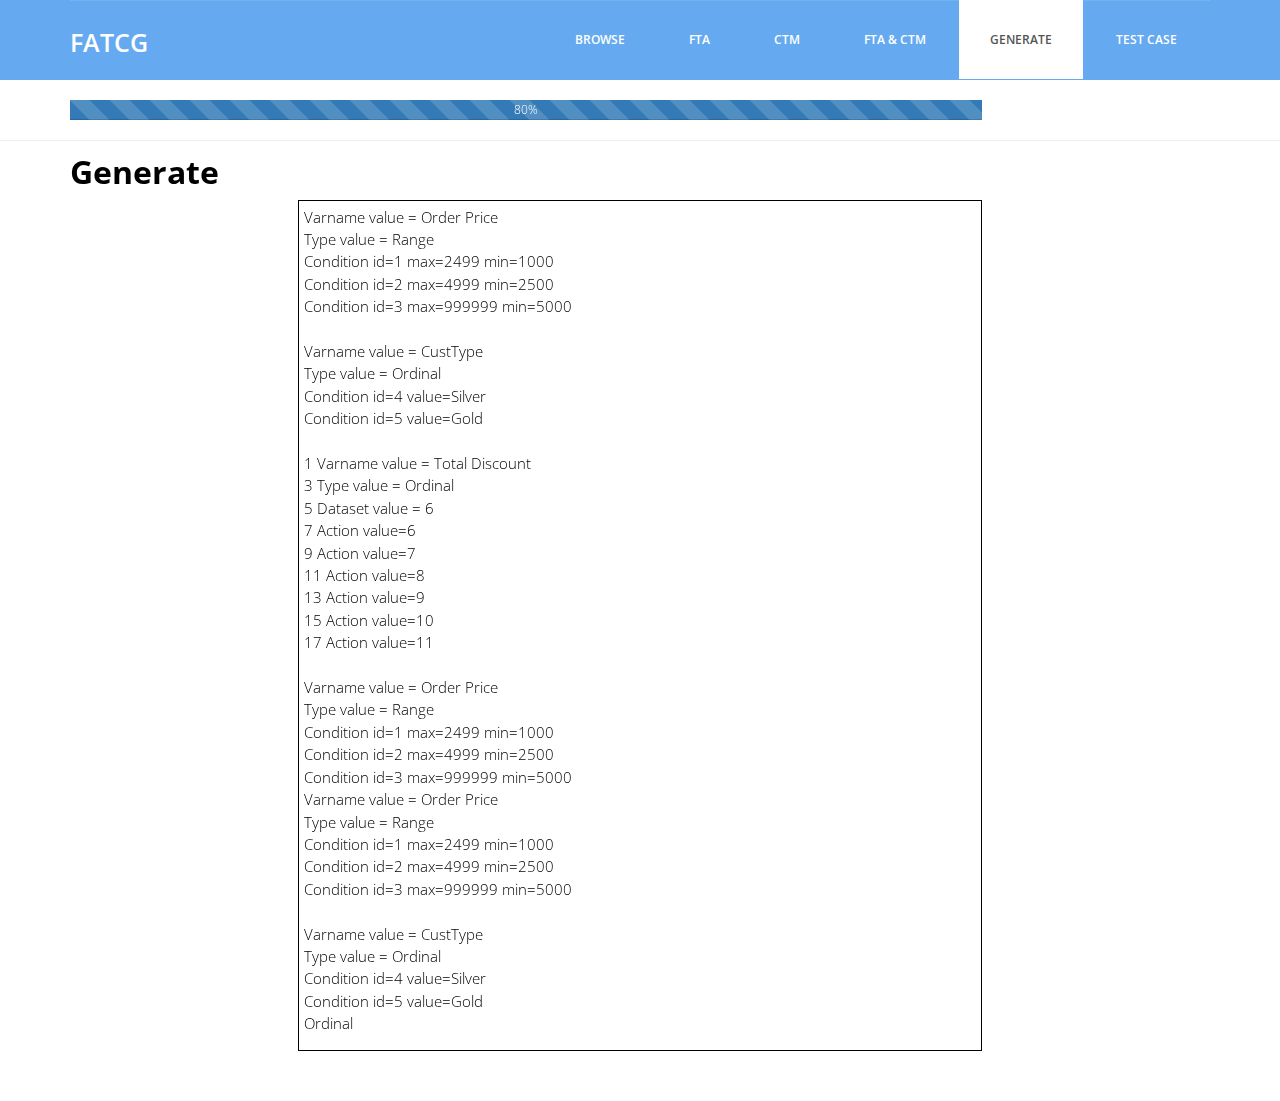
<file: Patition.html>
<!DOCTYPE html>
<html lang="en">
  <head>
    <meta charset="utf-8">
    <meta http-equiv="X-UA-Compatible" content="IE=edge">
    <meta name="viewport" content="width=device-width, initial-scale=1">
    <!-- The above 3 meta tags *must* come first in the head; any other head content must come *after* these tags -->
    <title>FATCG - HTML Bootstrap Template</title>

    <!-- Bootstrap -->
    <link href="css/bootstrap.min.css" rel="stylesheet">
	<link rel="stylesheet" href="css/font-awesome.min.css">
	<link rel="stylesheet" href="css/animate.css">
	<link href="css/animate.min.css" rel="stylesheet"> 
	<link href="css/style.css" rel="stylesheet" />	
    <!-- HTML5 shim and Respond.js for IE8 support of HTML5 elements and media queries -->
    <!-- WARNING: Respond.js doesn't work if you view the page via file:// -->
    <!--[if lt IE 9]>
    <script src="https://oss.maxcdn.com/html5shiv/3.7.2/html5shiv.min.js"></script>
    <script src="https://oss.maxcdn.com/respond/1.4.2/respond.min.js"></script>
    <![endif]-->
  </head>
  <body>	
	<header id="header">
        <nav class="navbar navbar-default navbar-static-top" role="banner">
            <div class="container">
                <div class="navbar-header">
                    <button type="button" class="navbar-toggle" data-toggle="collapse" data-target=".navbar-collapse">
                        <span class="sr-only">Toggle navigation</span>
                        <span class="icon-bar"></span>
                        <span class="icon-bar"></span>
                        <span class="icon-bar"></span>
                    </button>
                   <div class="navbar-brand">
						<a href="index.html"><h1>FATCG</h1></a>
					</div>
                </div>				
                <div class="navbar-collapse collapse">							
					<div class="menu">
						<ul class="nav nav-tabs" role="tablist">
								<li role="presentation"><a href="Browse.html">Browse</a></li>
								<li role="presentation"><a href="FTA.html" >FTA</a></li>
								<li role="presentation"><a href="CTM.html">CTM</a></li>
								<li role="presentation"><a href="Map.html">FTA & CTM</a></li>
								<li role="presentation"><a href="Patition.html"class="active">Generate</a></li>
								<li role="presentation"><a href="Testcase.html">Test Case</a></li>					
						</ul>
					</div>
				</div>		
            </div><!--/.container-->
        </nav><!--/nav-->		
    </header><!--/header-->	
	
	
		<div class="container">
			<div class="text-center">
					<div class="progress-bar progress-bar-striped active" role="progressbar" aria-valuenow="50" aria-valuemin="0" aria-valuemax="100" style="width:80%">
                        80%
                        </div>
                        
			</div>	
		</div>			
	
	<hr>
	
	<section id="about-us">
        <div class="container">	
              
                    	
                        <center><form>
                      <p align="left"><font size="6px"><b>Generate</b></font></p>
                    </form>
			<div class="team">
				<div class="">
						
                    <style>
                        table,th,td {
                          border : 1px solid black;
                          border-collapse: collapse;
                          width: 60%;
                        }
                        th,td {
                          padding: 5px;
                        }
                
                        .rectangle1 {
                  height: 25px;
                  width: 125px;
                  background-color:teal;
                }
                        .rectangle2 {
                  height: 25px;
                  width: 100px;
                  background-color: #555;
                }
                        .rectangle3 {
                  height: 25px;
                  width: 50px;
                  background-color: #555;
                }
                        </style>
                <body>
            <center>

              
                  <table border="3 px">
                        <center>
               <tr><td> <p id="demo"><p></td></tr>
               </center>
            </table>
            <!-- <button type="button" onclick="loadXMLDoc()">Generate</button> -->
        </center>
                <script type = "text/javascript" src = "https://d3js.org/d3.v4.min.js"></script>
                
                <script>        



var xhttp = new XMLHttpRequest();
xhttp.onreadystatechange = function() {
    if (this.readyState == 4 && this.status == 200) {
        myFunction(this);
    }
};
xhttp.open("GET", "CFG.xml", true);
xhttp.send();


function myFunction(xml) {
                    Arr=[];
                    GetvarName=[];
                    GetName=[];
                    GetOrdinal=[];
                    GetRangemax=[];
                    GetRangemin=[];
                    Getidcfg=[];
                    GetValue=[];





    var x, txt, xmlDoc;
  //  var table="<tr><th>NUMBER</th><th>Type</th><th>Value</th></tr>";
    xmlDoc = xml.responseXML;
    txt = "";
    nodeLen = xmlDoc.getElementsByTagName("Input").length
    //txt = txt+ "nodeLen=" + nodeLen ;
    for(j=0;j<nodeLen;j++){
        x = xmlDoc.getElementsByTagName("Input")[j];
        xlen = x.childNodes.length;

        y = x.firstChild;
       
        var varName, type, dataSet
        varName = "";
        type="";

        for (i = 0; i < xlen; i++) {    
            if (y.nodeType == 1) {
                 if(y.nodeName=="Varname"){ 
                    varName = y.childNodes[0].nodeValue;
                    txt+=  " " + y.nodeName + " value = " + varName + "<br>";
               
                }
     
                if(y.nodeName=="Type"){
                    type = y.childNodes[0].nodeValue;
                    txt+= " " + y.nodeName + " value = " + type + "<br>";
               
                } 
           
                if(y.nodeName=="Condition"){
                    yAtt = y.attributes;
                    if((type!="")&&(type=="Range")){


                          txt+= " " + y.nodeName +  " id="+ yAtt.getNamedItem("id").nodeValue + " max="+ yAtt.getNamedItem("max").nodeValue+ " min="+ yAtt.getNamedItem("min").nodeValue + "<br>";
                     //aไม่ได้   // Arr.push(yAtt.getElementById[i]);
                    }else if((type!="")&&(type=="Ordinal")){
                        txt+=  " " + y.nodeName +  " id="+ yAtt.getNamedItem("id").nodeValue + " value="+ yAtt.getNamedItem("value").nodeValue + "<br>";
              
                    }
              
                }
                 
            }
            y = y.nextSibling;        
        }//end of for i
        Arr.push(txt);
       
        txt += "<br>";
    }//end of for j
    nodeLen = xmlDoc.getElementsByTagName("Output").length
  //  txt = txt + "nodeLen=" + nodeLen + "<br>";
    for(j=0;j<nodeLen;j++){
        x = xmlDoc.getElementsByTagName("Output")[j];
        xlen = x.childNodes.length;

        y = x.firstChild;
       

        for (i = 0; i < xlen; i++) {            
            if (y.nodeType == 1) {
                if(y.nodeName=="Action"){
                    yAtt = y.attributes;
                    txt += i + " " + y.nodeName +  " value="+ yAtt.getNamedItem("id").nodeValue + "<br>";
                }else{
                    txt += i + " " + y.nodeName + " value = " + y.childNodes[0].nodeValue + "<br>";
                  //    
                  Arr.push( y.childNodes[0].nodeValue );
                }             
            }
            y = y.nextSibling;
      
        }//end of for i
        txt += "<br>";

    console.log(Arr);
    txt=txt+Arr[0]+Arr[1]+Arr[3];
 // document.write(Arr+"<br>");
    }//end of for j

   
    document.getElementById("demo").innerHTML = txt;

}

                
              
                </script>
                </body> 
				</div>		
			</div><!--section-->
		</div><!--/.container-->
    </section><!--/about-us-->
	
	
	
	
    <!-- jQuery (necessary for Bootstrap's JavaScript plugins) -->
    <script src="js/jquery.js"></script>		
    <!-- Include all compiled plugins (below), or include individual files as needed -->
    <script src="js/bootstrap.min.js"></script>	
	<script src="js/wow.min.js"></script>
	<script>
	wow = new WOW(
	 {
	
		}	) 
		.init();
	</script>	
  </body>
</html>
</file>
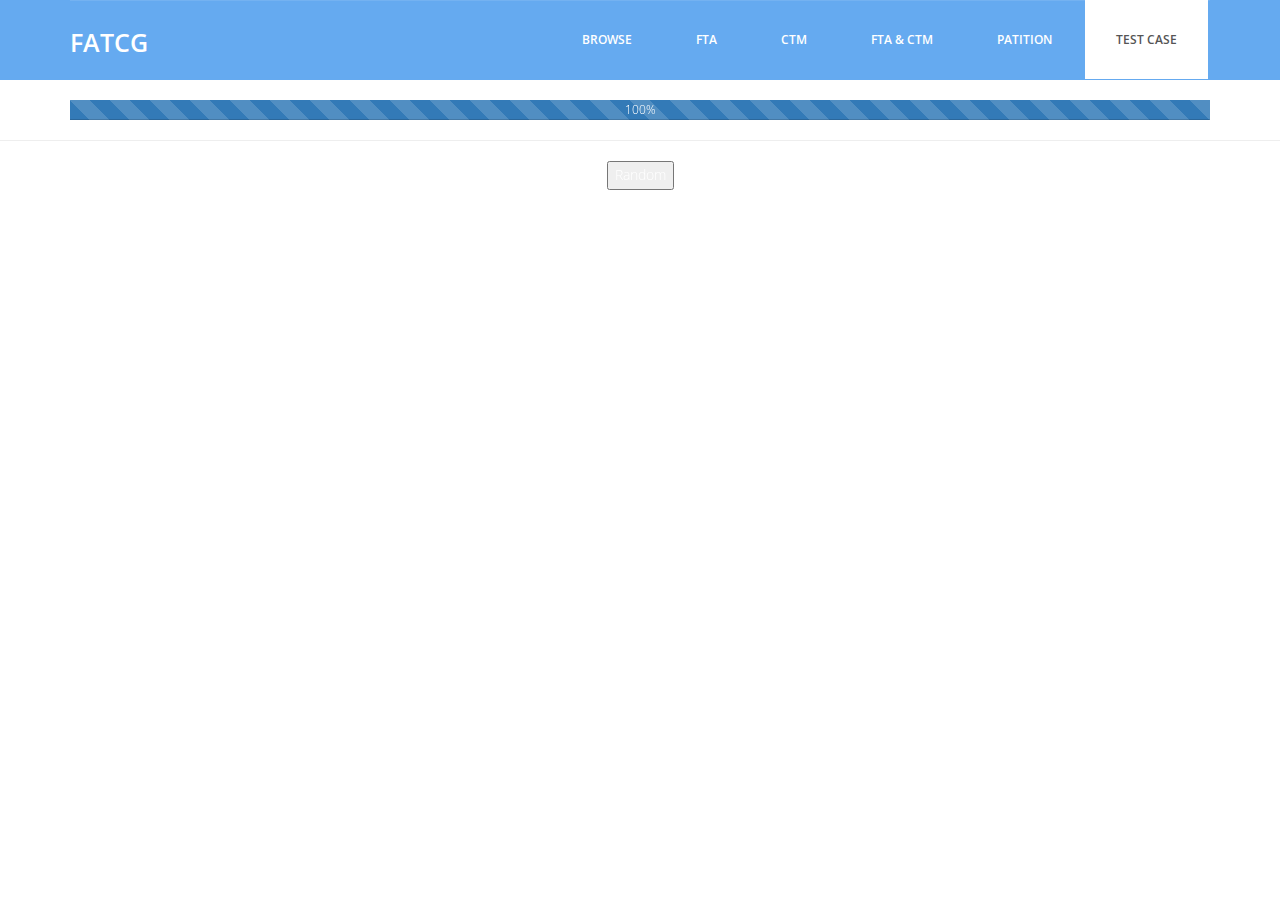
<file: seed.html>
<!DOCTYPE html>
<html lang="en">
  <head>
    <meta charset="utf-8">
    <meta http-equiv="X-UA-Compatible" content="IE=edge">
    <meta name="viewport" content="width=device-width, initial-scale=1">
    <!-- The above 3 meta tags *must* come first in the head; any other head content must come *after* these tags -->
    <title>FATCG - HTML Bootstrap Template</title>

    <!-- Bootstrap -->
    <link href="css/bootstrap.min.css" rel="stylesheet">
	<link rel="stylesheet" href="css/font-awesome.min.css">
	<link rel="stylesheet" href="css/animate.css">
	<link href="css/animate.min.css" rel="stylesheet"> 
	<link href="css/style.css" rel="stylesheet" />	
    <!-- HTML5 shim and Respond.js for IE8 support of HTML5 elements and media queries -->
    <!-- WARNING: Respond.js doesn't work if you view the page via file:// -->
    <!--[if lt IE 9]>
    <script src="https://oss.maxcdn.com/html5shiv/3.7.2/html5shiv.min.js"></script>
    <script src="https://oss.maxcdn.com/respond/1.4.2/respond.min.js"></script>
    <![endif]-->
  </head>
  <body>	
	<header id="header">
        <nav class="navbar navbar-default navbar-static-top" role="banner">
            <div class="container">
                <div class="navbar-header">
                    <button type="button" class="navbar-toggle" data-toggle="collapse" data-target=".navbar-collapse">
                        <span class="sr-only">Toggle navigation</span>
                        <span class="icon-bar"></span>
                        <span class="icon-bar"></span>
                        <span class="icon-bar"></span>
                    </button>
                   <div class="navbar-brand">
						<a href="index.html"><h1>FATCG</h1></a>
					</div>
                </div>				
                <div class="navbar-collapse collapse">							
					<div class="menu">
						<ul class="nav nav-tabs" role="tablist">
								<li role="presentation"><a href="Browse.html">Browse</a></li>
								<li role="presentation"><a href="FTA.html">FTA</a></li>
								<li role="presentation"><a href="CTM.html">CTM</a></li>
								<li role="presentation"><a href="Map.html">FTA & CTM</a></li>
								<li role="presentation"><a href="Patition.html">Patition</a></li>
								<li role="presentation"><a href="Testcase.html"class="active">Test Case</a></li>					
						</ul>
					</div>
				</div>		
            </div><!--/.container-->
        </nav><!--/nav-->		
    </header><!--/header-->	
	
	
		<div class="container">
			<div class="text-center">
					<div class="progress-bar progress-bar-striped active" role="progressbar" aria-valuenow="50" aria-valuemin="0" aria-valuemax="100" style="width:100%">
                            100%
                        </div>
			</div>	
		</div>			
	
	<hr>
	
	<section id="about-us">
        <div class="container">	
			<!-- our-team -->
			<div class="team">
				<div class="text-center wow fadeInDown">
                    <!DOCTYPE html>
                    <html>
                            <style>
                            table,th,td {
                              border : 1px solid black;
                              border-collapse: collapse;
                              color:#000000;
	                        font-size:15px;
                            }
                            th,td {
                              padding: 5px;
                            }
                    
                           
                            </style>
                    <body>
                    <center>
                            <button type="button" onclick="loadXMLDoc()">Random</button>
                            <br><br>
                            <table id="demo"></table>
                    
                    <script type = "text/javascript" src = "https://d3js.org/d3.v4.min.js"></script>
                    
                    <script>               
                  function loadXMLDoc() {


  var xmlhttp = new XMLHttpRequest();
  xmlhttp.onreadystatechange = function() {
    if (this.readyState == 4 && this.status == 200) {
      myFunction(this);
    }
  };

  xmlhttp.open("GET","CFG.xml", true);
  xmlhttp.send();

}
function myFunction(xml) {
  var i;
  var xmlDoc = xml.responseXML;
  var table="<tr><th>ID</th><th>Price</th><th>Cutomer Type</th><th>Discount</th><th>Status</th></tr>";
    var testw = xmlDoc.getElementsByTagName("DecisionS");
  var x = xmlDoc.getElementsByTagName("Input");
  var y = xmlDoc.getElementsByTagName("Output");
  var x1,x2,x3;
  x1 = xmlDoc.getElementsByTagName('Varname');
x2 = xmlDoc.getElementsByTagName('Type');
x3 = xmlDoc.getElementsByTagName('Dataset');
x4 = xmlDoc.getElementsByTagName('Condition');
y5=xmlDoc.getElementsByTagName('Action');
x5=xmlDoc.getElementsByTagName('id');

work=xmlDoc.getElementsByTagName('Decision');

for (Nid=0;Nid<x3.length;Nid++){
var gapid=[];
var id1=x4[Nid].getAttribute("id")
gapid.push(id1)
console.log(gapid);
}
var sumid=x4.length+x5.length;

var conteE=0;
var conte=0;
var max=x4[0].getAttribute('max');
    var min=x4[0].getAttribute('min');
    var prete=x4[3].getAttribute('value');
    var preto=x4[4].getAttribute('value');

/*Array.prototype.random = function (length) {
       return this[Math.floor((Math.random()*length))];
 }

 var teams = []
 var chosen_team = teams.random(teams.length)
 alert(chosen_team)

 */

/*var controll="";
if(x5.getAttribute("id")){
  
}*/
//var c=x4[Math.floor(Math.random() * x4.length)].getAttribute('min')+" "+x4[Math.floor(Math.random() * x4.length)].getAttribute('max');

//console.log(textew);


var k=0;
var contes=0;
var teen="";
for (var j=0;j<x1.length;j++){
    var i = 0;


//while(i <x3.length){
  conte=j+2;
  
for (var i=0;i<x3.length;i++){
    var number= Math.floor(Math.random() * x4[i].getAttribute('max')) + 1;
   
//  var typeoff= x4[conte].getAttribute('value')[Math.floor((Math.random()*length))];
contes=i+k;
  var gap=[];
  gap.push(number);
  console.log(gap);

    if((gap[0]>x4[0].getAttribute('min'))||(gap[1]>x4[1].getAttribute('min'))||(gap[2]>x4[2].getAttribute('min'))){
        typestatus="Valid";
       
    }else{
    typestatus ="Invalid";
    
    }
    table += "<tr><td>"+x4[contes].getAttribute("id")+"</td><td>" +number+"</td><td>"+x4[conte].getAttribute('value')+"</td><td>"+y5[contes].getAttribute('value')+"</td><td>"+typestatus;
   
  
   /* var textew = x4[Math.floor(Math.random() * x4.length+2)].getAttribute('value');
    console.log(textew);    
 */
//if(x4[i].getAttribute('min')>1000&&x4[i].getAttribute('max')<10000){
   /* table += "<tr><td>" +x4[i].getAttribute('min')+" "+x4[i].getAttribute('max')+"</td><td>"+x4[conte].getAttribute('value')+"</td><td>"+y5[contes].getAttribute('value')+"</td><td>"+tru;
      console.log(y5[j].getAttribute('value'));*/
//}else{
 //   table+="<tr><td>"+x4[i].getAttribute('min')+" "+x4[i].getAttribute('max')+"</td><td>"+textew+"</td><td>"+"t"+"</td><td>"+flae;
//} c
//i++;

  }
  k++;
}

  document.getElementById("demo").innerHTML = table;


}
                    </script>
                    </body>
                    </html>
									  
				</div>		
			</div><!--section-->
		</div><!--/.container-->
    </section><!--/about-us-->
	
	
	
	
    <!-- jQuery (necessary for Bootstrap's JavaScript plugins) -->
    <script src="js/jquery.js"></script>		
    <!-- Include all compiled plugins (below), or include individual files as needed -->
    <script src="js/bootstrap.min.js"></script>	
	<script src="js/wow.min.js"></script>
	<script>
	wow = new WOW(
	 {
	
		}	) 
		.init();
	</script>	
  </body>
</html>
</file>
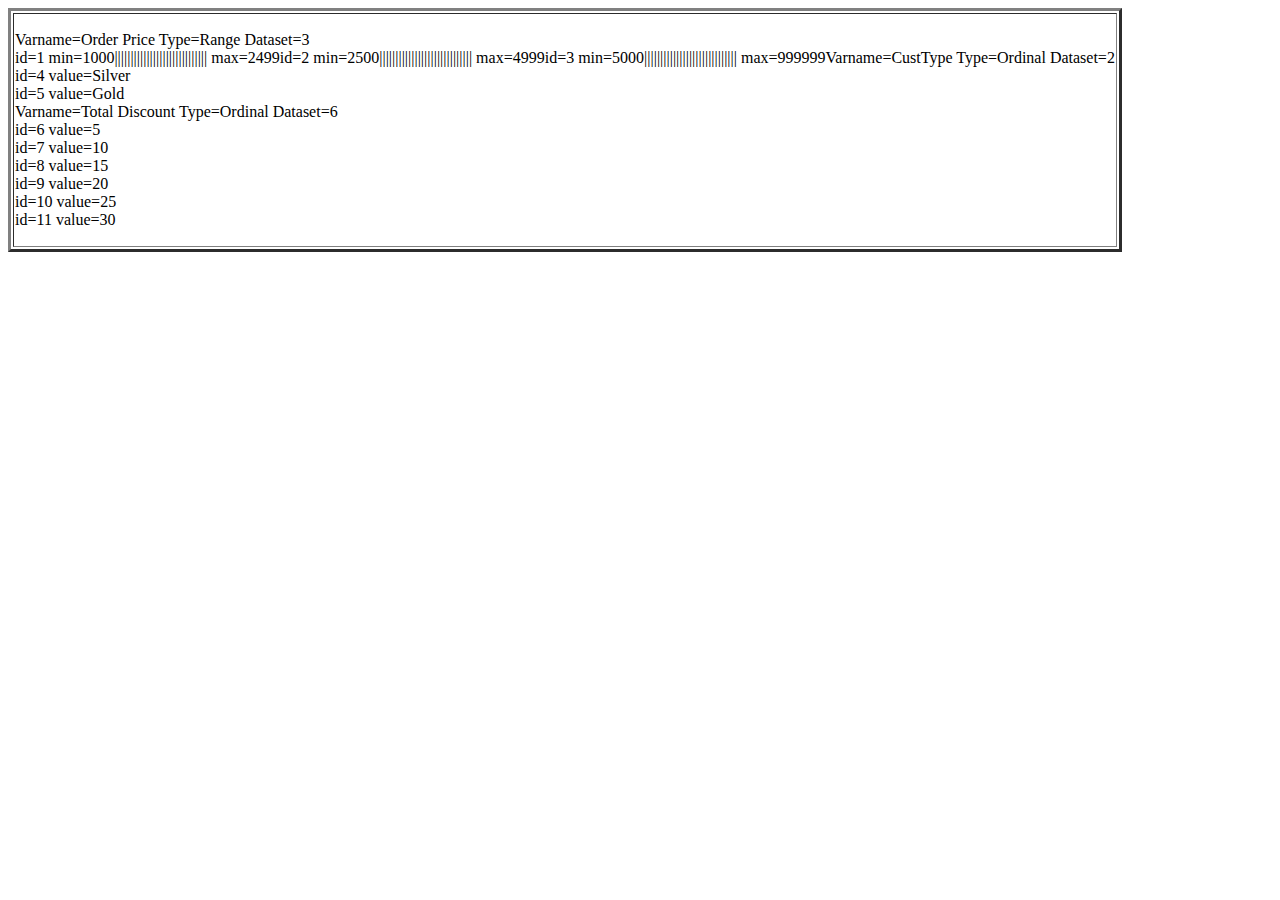
<file: test.html>
<!DOCTYPE html>
<html>
<body>
<table border="3">
    <tr><td>
<p id="demo"></p>
</tr></td>
</table>
<script>
var xhttp = new XMLHttpRequest();
xhttp.onreadystatechange = function() {
    if (this.readyState == 4 && this.status == 200) {
        myFunction(this);
    }
};
xhttp.open("GET", "CFG.xml", true);
xhttp.send();

function myFunction(xml) {
    var x, y, z, con, i, xmlDoc, txt,id;
    var countE;
    xmlDoc = xml.responseXML;
    txt = "";
    contE = 0;
var shape= "|||||||||||||||||||||||||||||";
    x = xmlDoc.getElementsByTagName('Varname');
    y = xmlDoc.getElementsByTagName('Type');
    z = xmlDoc.getElementsByTagName('Dataset');
    con = xmlDoc.getElementsByTagName('Condition');
   input=xmlDoc.getElementsByTagName('Input');
   Ac=xmlDoc.getElementsByTagName('Action');
   
  /* for (var k = 0; k <10; k++) {
    txt +="id="+con[j].getAttribute('id')+"<br>";
}*/

    for (i = 0; i < x.length; i++) {
        //txt += x[i].getAttribute('min') + "<br>"; 
        txt = txt + "Varname=" +  x[i].childNodes[0].nodeValue + " ";
        txt = txt + "Type=" +  y[i].childNodes[0].nodeValue + " ";
        txt = txt + "Dataset=" +  z[i].childNodes[0].nodeValue + "<br>";
       // countE = parseInt(z[i].childNodes[0].nodeValue);
        //txt = txt + "countE=" + countE;
       
  
            //if(y[i].childNodes[0].nodeValue=="Range"){
           // }
        var j=0;
       
           while(j<z[i].childNodes[0].nodeValue){
            contE = contE+j;
           if(input[i]){
           if( x[i].childNodes[0].nodeValue=="Order Price"){
            txt += "id="+con[j].getAttribute('id')+" min=" + con[j].getAttribute('min') +shape+ " max=" + con[j].getAttribute('max') ;
            //txt += "j="+j+" min=" + con[j].getAttribute('min') + "<br>";    
           }else{
            txt +="id="+con[contE].getAttribute('id')+" value="+ con[contE].getAttribute('value') + "<br>";
           }
        }else{
            txt +="id="+Ac[j].getAttribute('id')+" value="+ Ac[j].getAttribute('value') + "<br>";

        }
        j++;
        
    }    
; 
    
        
    
        
        //for
       // if(y[i].childNodes[0].nodeValue=="Range"){
           //txt +="min=" + con[i].getAttribute('min') + " max=" + con[i].getAttribute('max') + " value="+ con[i].getAttribute('value') + "<br>";
        //}else if(y[i].childNodes[0].nodeValue=="Ordinal"){
            //txt +="value="+con[i].getAttribute('value') + "<br>";
       // }    else{
        //   txt += " Error Type <br>";

        //}
       
       }
       
     document.getElementById("demo").innerHTML = txt; 
     
}</script>

</body>
</html>
</file>
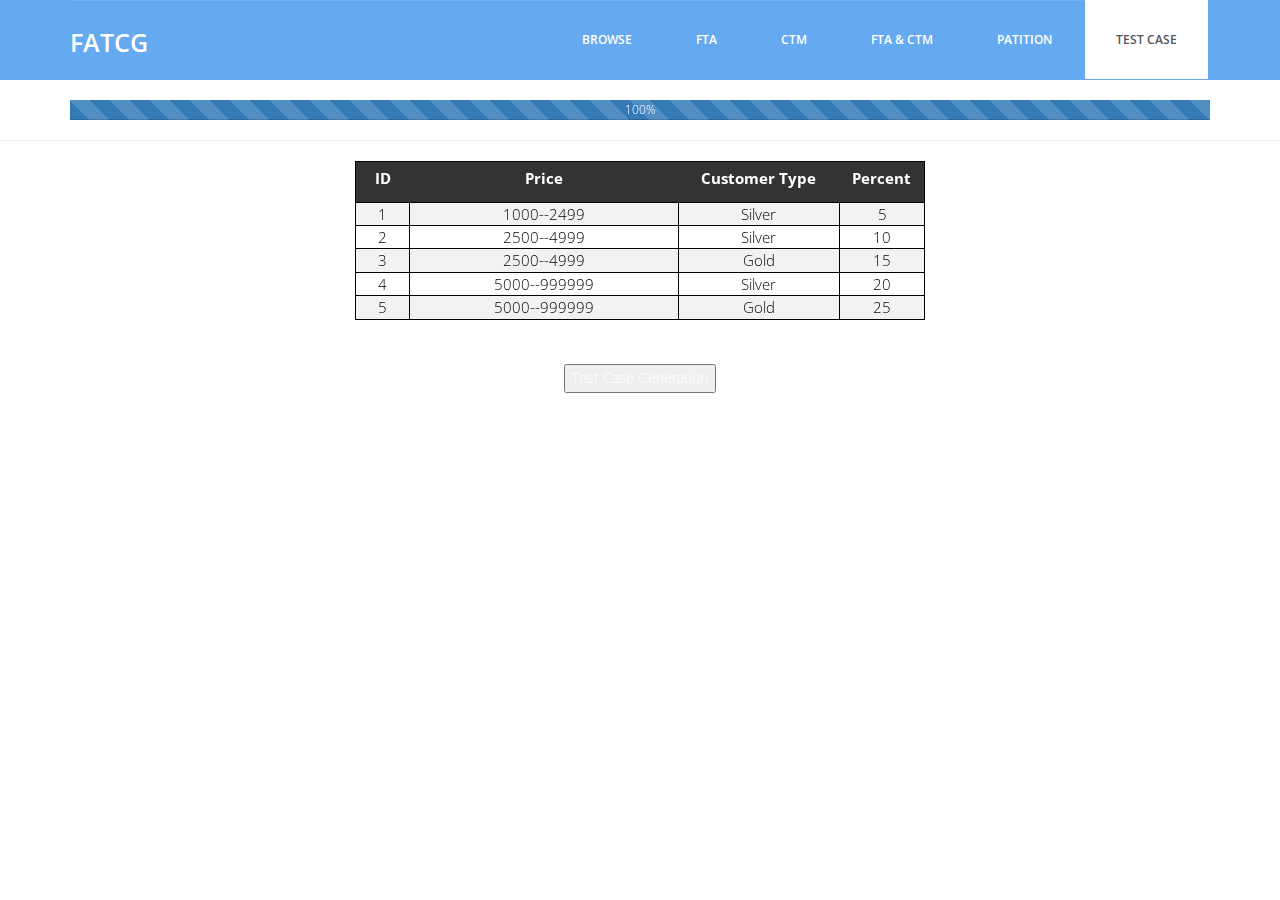
<file: Testcase_backup.html>
<!DOCTYPE html>
<html lang="en">
  <head>
    <meta charset="utf-8">
    <meta http-equiv="X-UA-Compatible" content="IE=edge">
    <meta name="viewport" content="width=device-width, initial-scale=1">
    <!-- The above 3 meta tags *must* come first in the head; any other head content must come *after* these tags -->
    <title>FATCG - HTML Bootstrap Template</title>

    <!-- Bootstrap -->
    <link href="css/bootstrap.min.css" rel="stylesheet">
	<link rel="stylesheet" href="css/font-awesome.min.css">
	<link rel="stylesheet" href="css/animate.css">
	<link href="css/animate.min.css" rel="stylesheet"> 
	<link href="css/style.css" rel="stylesheet" />	
    <!-- HTML5 shim and Respond.js for IE8 support of HTML5 elements and media queries -->
    <!-- WARNING: Respond.js doesn't work if you view the page via file:// -->
    <!--[if lt IE 9]>
    <script src="https://oss.maxcdn.com/html5shiv/3.7.2/html5shiv.min.js"></script>
    <script src="https://oss.maxcdn.com/respond/1.4.2/respond.min.js"></script>
    <![endif]-->
  </head>
  <body>	
	<header id="header">
        <nav class="navbar navbar-default navbar-static-top" role="banner">
            <div class="container">
                <div class="navbar-header">
                    <button type="button" class="navbar-toggle" data-toggle="collapse" data-target=".navbar-collapse">
                        <span class="sr-only">Toggle navigation</span>
                        <span class="icon-bar"></span>
                        <span class="icon-bar"></span>
                        <span class="icon-bar"></span>
                    </button>
                   <div class="navbar-brand">
						<a href="index.html"><h1>FATCG</h1></a>
					</div>
                </div>				
                <div class="navbar-collapse collapse">							
					<div class="menu">
						<ul class="nav nav-tabs" role="tablist">
								<li role="presentation"><a href="Browse.html">Browse</a></li>
								<li role="presentation"><a href="FTA.html">FTA</a></li>
								<li role="presentation"><a href="CTM.html">CTM</a></li>
								<li role="presentation"><a href="Map.html">FTA & CTM</a></li>
								<li role="presentation"><a href="Patition.html">Patition</a></li>
								<li role="presentation"><a href="Testcase.html"class="active">Test Case</a></li>					
						</ul>
					</div>
				</div>		
            </div><!--/.container-->
        </nav><!--/nav-->		
    </header><!--/header-->	
	
	
		<div class="container">
			<div class="text-center">
					<div class="progress-bar progress-bar-striped active" role="progressbar" aria-valuenow="50" aria-valuemin="0" aria-valuemax="100" style="width:100%">
                            100%
                        </div>
			</div>	
		</div>			
	
	<hr>
	
	<section id="about-us">
        <div class="container">	
			<!-- our-team -->
			<div class="team">
				<div class="text-center wow fadeInDown">
                    <!DOCTYPE html>
                    <html>
                            <style>
                            table {
                              border : 1px solid black;
                              border-collapse: collapse;
                              color:#000000;
                              width: 50%;
	                        font-size:15px;
                            }
                            th {
                                padding-top: 5px;
                               padding-bottom: 12px;
                               text-align: center;
                               background-color: #333333;
                               color: white;
                            }


                            td{
                                border : 1px solid black;
                              border-collapse: collapse;
                              color:#000000;
	                        font-size:15px;
                              text-align: center;
                            }
                            tr:nth-child(even){background-color: #f2f2f2;}
                            
                            tr:hover {background-color: #ddd;}
                            
                    
                           
                            </style>
                    <body>
                    <center>
                           

<div>
                            <table id="demo"></table>
                        </div>
                        <br><br>
                            <button type="button" onclick="loadXMLDoc()">Test Case Generation</button>
                            <br><br>
                            <table id="xteam"></table>

                            
                            
                    <script type = "text/javascript" src = "https://d3js.org/d3.v4.min.js"></script>
                    
                    <script>               
              






//buttom


   var  Getdatasetin=[];
    var ConditionTree2=[];
   var ConditionTree=[];
   var DecisionTree=[];
   var ActionTree=[];
   ///XMLDECISTIontree1
  if (window.XMLHttpRequest) {
        xmlhttp = new XMLHttpRequest();
    }
    else {
        xmlhttp = new ActiveXObject("Microsoft.XMLHTTP");
    }

    xmlhttp.open("GET","DecisionTree.xml",false);
    xmlhttp.send();
    xmlDoc = xmlhttp.responseXML; 
  var Decision=xmlDoc.getElementsByTagName("Decision");
  var Ac=xmlDoc.getElementsByTagName("ACTION");
  var con=xmlDoc.getElementsByTagName("Condition");
var wp=con[0].getAttribute("refid");
var countera=1;
for(var x=0;x<Decision.length;x++){

      count=x+x;
      var getRefid=con[count].getAttribute("refid");
      var getRefidAC=Ac[x].getAttribute("refid");
        var getid=Decision[x].getAttribute("id");
        var getRefid2=con[countera].getAttribute("refid");
  

        DecisionTree.push(getid);
        ActionTree.push(getRefidAC);
     
        ConditionTree.push(getRefid);
        ConditionTree2.push(getRefid2);
        countera=countera+2;
    

}





















        var xhttp = new XMLHttpRequest();
                xhttp.onreadystatechange = function() {
                    if (this.readyState == 4 && this.status == 200) {
                        myFunction(this);
                    }
                };
                xhttp.open("GET", "CFG.xml", true);
                xhttp.send();   
                
                function myFunction(xml) {
                    
                    var x, txt, xmlDoc;
                    //var table="<tr><th>NUMBER</th><th>Type</th><th>Value</th></tr>";
                    xmlDoc = xml.responseXML;
                    txt = "";
                    x1 = xmlDoc.getElementsByTagName('Varname');
                    console.log(x1);
                    x2 = xmlDoc.getElementsByTagName('Type');
                    x3 = xmlDoc.getElementsByTagName('Dataset');
                    x4 = xmlDoc.getElementsByTagName('Condition');
                    x5 = xmlDoc.getElementsByTagName('Action');
                   
                    GetvarName=[];
                    GetName=[];
                    GetOrdinal=[];
                    GetRangemax=[];
                    GetRangemin=[];
                    Getidcfg=[];
                    GetValue=[];
                    nodeLen = xmlDoc.getElementsByTagName("Input").length
                    // txt = txt + "nodeLen=" + nodeLen + "<br>";
                    for(j=0;j<nodeLen;j++){
                        x = xmlDoc.getElementsByTagName("Input")[j];
                        xlen = x.childNodes.length;
                
                        y = x.firstChild;
                       
                        var varName, type, dataSet,invalid
                        varName = "";
                        type="";
                        
                
                        for (i = 0; i < xlen; i++) {    
                            if (y.nodeType == 1) {
                                 if(y.nodeName=="Varname"){ 
                                    varName = y.childNodes[0].nodeValue;
                                    var tt=   " " + y.nodeName + " value = " + varName + "<br>";
                                    GetName.push(varName );
                                    GetvarName.push(y.nodeName );
                                }
                
                                if(y.nodeName=="Type"){
                                    type = y.childNodes[0].nodeValue;
                                    var ds =   " " + y.nodeName + " value = " + type + "<br>";
                                    GetName.push(type );
                                    GetvarName.push(y.nodeName );
                                } 
                                if(y.nodeName=="Dataset"){
                                    dataSet = y.childNodes[0].nodeValue;
                                    var dd =   " " + y.nodeName + " value = " + dataSet + "<br>";
                                    Getdatasetin.push(dataSet );
                                    GetvarName.push(y.nodeName );
                                } 
                               
                               // for (i = 0; i < xlen; i++) { 
                                if(y.nodeName=="Condition"){
                                    
                                    yAtt = y.attributes;
                                  
                
                                    if((type!="")&&(type=="Range")){
                                        // txt+=Math.floor(Math.random() *yAtt.getNamedItem("max").nodeValue)+1 +"<br>";  gentestcase
                                        
                                    
                                        id=yAtt.getNamedItem("id").nodeValue;
                                         Ragearrmax=yAtt.getNamedItem("max").nodeValue ;
                                         Ragearrmin=yAtt.getNamedItem("min").nodeValue ;
                                         Getidcfg.push(id);
                                         GetRangemax.push(Ragearrmin);
                                        GetRangemin.push(Ragearrmax);
   
   
   
                                    }else if((type!="")&&(type=="Ordinal")){
                                        id=yAtt.getNamedItem("id").nodeValue;
                                        var dd =    yAtt.getNamedItem("value").nodeValue  ;
                                        GetOrdinal.push(dd)                      
                                        Getidcfg.push(id);             }
                                }
                                 
                            }
                            y = y.nextSibling;        
                        }//end of for i
                      
                    }//end of for j
                   
                    nodeLen = xmlDoc.getElementsByTagName("Output").length
                    // txt = txt + "nodeLen=" + nodeLen + "<br>";
                    for(j=0;j<nodeLen;j++){
                        x = xmlDoc.getElementsByTagName("Output")[j];
                        xlen = x.childNodes.length;
                
                        y = x.firstChild;
                       
                        
                        for (i = 0; i < xlen; i++) {    
                            if(y.nodeName=="Dataset"){
                                    dataSet = y.childNodes[0].nodeValue;
                                    var dd =   " " + y.nodeName + " value = " + dataSet + "<br>";
                                    Getdatasetin.push(dataSet );
                                  
                                } 
                            if (y.nodeType == 1) {
                                if(y.nodeName=="Action"){
                                    yAtt = y.attributes;
                                    
                                    var xera =  yAtt.getNamedItem("value").nodeValue ;
                                    id=yAtt.getNamedItem("id").nodeValue;
                                    GetValue.push(xera);
                             
                                    Getidcfg.push(id);
                                }else{
                                    var wq=   y.childNodes[0].nodeValue ;
                                    GetvarName.push(y.nodeName );
                                    GetName.push(wq);
                               
                                }             
                            }
                            y = y.nextSibling;
                        }//end of for i
                        
                    }//end of for j
                    

console.log (ConditionTree);
        console.log (ConditionTree2);
        console.log (DecisionTree);
        console.log (ActionTree);


//input
         console.log(Getidcfg);

                    console.log(GetName);
                    console.log(GetOrdinal);
                    console.log(GetValue);
                   console.log (Getdatasetin);
                    console.log(GetRangemax);
                    console.log(GetRangemin);
                    console.log(GetvarName);
        
//output


 
///data Analasis 

Alldatacfg=[];

for(numida=0;numida<Getidcfg.length;numida++){
  //  for(datasetesd=0;datasetesd<){
    
var dataCFG=Getidcfg[numida];   
    



 //   }
console.log(dataCFG);




Alldatacfg.push();
}









    for(xw=0;xw<3;xw++){
    var random=Math.floor(Math.random() *GetRangemax[xw]) +1; 
  //  console.log(random);
    }




















            table="<tr><th>"+"ID"+"</th><th>"+"Price"+"</th><th>"+"Customer Type"+"</th><th>"+"Percent"+"</th></tr>";
                for(var te=0;te<DecisionTree.length;te++){
                    var whater=te;
                    var countme= ConditionTree[whater]-1;
                    console.log(countme);
                   var countwas= ConditionTree2[whater]-1;
                   
                   //console.log(countwas);
                    table+="<tr><td width='5%'>"+DecisionTree[te][0]+"</td><td width='25%'>"+x4[countme].getAttribute("min")+"--"+x4[countme].getAttribute("max")+"</td><td width='15%'>"+x4[countwas].getAttribute("value")+"</td><td width='5%'>"+x5[te].getAttribute("value")+"</td></tr>";

                }
                    document.getElementById("demo").innerHTML = table;
                }









                function loadXMLDoc() {
                var xhttp = new XMLHttpRequest();
                xhttp.onreadystatechange = function() {
                    if (this.readyState == 4 && this.status == 200) {
                    yearFunction(this);
                    }
                };
                xhttp.open("GET", "CFG.xml", true);
                xhttp.send();
                
                function yearFunction(xml) {
                    
                    var x, txt, xmlDoc;
                    //var table="<tr><th>NUMBER</th><th>Type</th><th>Value</th></tr>";
                    xmlDoc = xml.responseXML;
                    txt = "";
                    x1 = xmlDoc.getElementsByTagName('Varname');
                    console.log(x1);
                    x2 = xmlDoc.getElementsByTagName('Type');
                    x3 = xmlDoc.getElementsByTagName('Dataset');
                    x4 = xmlDoc.getElementsByTagName('Condition');
                    x5 = xmlDoc.getElementsByTagName('Action');
                //   document.write(x3[0].childNodes[0].nodeValue);
                    GetvarName=[];
                    GetName=[];
                    GetOrdinal=[];
                    GetRangemax=[];
                    GetRangemin=[];
                    Getidcfg=[];
                    GetValue=[];
                    nodeLen = xmlDoc.getElementsByTagName("Input").length
                    // txt = txt + "nodeLen=" + nodeLen + "<br>";
                    for(j=0;j<nodeLen;j++){
                        x = xmlDoc.getElementsByTagName("Input")[j];
                        xlen = x.childNodes.length;
                
                        y = x.firstChild;
                       
                        var varName, type, dataSet,invalid
                        varName = "";
                        type="";
                        
                
                        for (i = 0; i < xlen; i++) {    
                            if (y.nodeType == 1) {
                                 if(y.nodeName=="Varname"){ 
                                    varName = y.childNodes[0].nodeValue;
                                    var tt=   " " + y.nodeName + " value = " + varName + "<br>";
                                    GetName.push(varName );
                                    GetvarName.push(y.nodeName );
                                }
                
                                if(y.nodeName=="Type"){
                                    type = y.childNodes[0].nodeValue;
                                    var ds =   " " + y.nodeName + " value = " + type + "<br>";
                                    GetName.push(type );
                                    GetvarName.push(y.nodeName );
                                } 
                                if(y.nodeName=="Dataset"){
                                    dataSet = y.childNodes[0].nodeValue;
                                    var dd =   " " + y.nodeName + " value = " + dataSet + "<br>";
                                    Getdatasetin.push(dataSet );
                                    GetvarName.push(y.nodeName );
                                } 
                               
                               // for (i = 0; i < xlen; i++) { 
                                if(y.nodeName=="Condition"){
                                    
                                    yAtt = y.attributes;
                                  
                
                                    if((type!="")&&(type=="Range")){
                                        // txt+=Math.floor(Math.random() *yAtt.getNamedItem("max").nodeValue)+1 +"<br>";  gentestcase
                                        
                                    
                                        id=yAtt.getNamedItem("id").nodeValue;
                                         Ragearrmax=yAtt.getNamedItem("max").nodeValue ;
                                         Ragearrmin=yAtt.getNamedItem("min").nodeValue ;
                                         Getidcfg.push(id);
                                         GetRangemax.push(Ragearrmin);
                                        GetRangemin.push(Ragearrmax);
   
   
   
                                    }else if((type!="")&&(type=="Ordinal")){
                                        id=yAtt.getNamedItem("id").nodeValue;
                                        var dd =    yAtt.getNamedItem("value").nodeValue  ;
                                        GetOrdinal.push(dd)                      
                                        Getidcfg.push(id);             }
                                }
                                 
                            }
                            y = y.nextSibling;        
                        }//end of for i
                      
                    }//end of for j
                   
                    nodeLen = xmlDoc.getElementsByTagName("Output").length
                    // txt = txt + "nodeLen=" + nodeLen + "<br>";
                    for(j=0;j<nodeLen;j++){
                        x = xmlDoc.getElementsByTagName("Output")[j];
                        xlen = x.childNodes.length;
                
                        y = x.firstChild;
                       
                        
                        for (i = 0; i < xlen; i++) {    
                            if(y.nodeName=="Dataset"){
                                    dataSet = y.childNodes[0].nodeValue;
                                    var dd =   " " + y.nodeName + " value = " + dataSet + "<br>";
                                    Getdatasetin.push(dataSet );
                                  
                                } 
                            if (y.nodeType == 1) {
                                if(y.nodeName=="Action"){
                                    yAtt = y.attributes;
                                    
                                    var xera =  yAtt.getNamedItem("value").nodeValue ;
                                    id=yAtt.getNamedItem("id").nodeValue;
                                    GetValue.push(xera);
                             
                                    Getidcfg.push(id);
                                }else{
                                    var wq=   y.childNodes[0].nodeValue ;
                                    GetvarName.push(y.nodeName );
                                    GetName.push(wq);
                               
                                }             
                            }
                            y = y.nextSibling;
                        }//end of for i
                        
                    }//end of for j
                    

console.log (ConditionTree);
        console.log (ConditionTree2);
        console.log (DecisionTree);
        console.log (ActionTree);


//input
         console.log(Getidcfg);

                    console.log(GetName);
                    console.log(GetOrdinal);
                    console.log(GetValue);
                   console.log (Getdatasetin);
                    console.log(GetRangemax);
                    console.log(GetRangemin);
                    console.log(GetvarName);
        
//output


 
///data Analasis 

Alldatacfg=[];

for(numida=0;numida<Getidcfg.length;numida++){
  //  for(datasetesd=0;datasetesd<){
    
var dataCFG=Getidcfg[numida];   
    



 //   }
console.log(dataCFG);




Alldatacfg.push();
}







               table="<tr><th>"+"ID"+"</th><th>"+"Price"+"</th><th>"+"customertype"+"</th><th>"+"Percent"+"</th><th>"+"Status"+"</th></th>";
               var gap=[];
               var smin=99999999, smax=-99999999;
               var whater=0;
                for(var i=0;i<DecisionTree.length;i++){
                                   
                      for (var j=0;j<x4.length;j++){
                        var id=x4[j].getAttribute("id");
                        var min=parseInt(x4[j].getAttribute("min"));
                        var max=parseInt(x4[j].getAttribute("max"));

                        if(ConditionTree[i]==id)
                        {

                          console.log("Condition id="+ConditionTree[i]);
                          console.log("id="+id);
                          console.log("min="+min);
                          console.log("max="+max );
                          
                          var range = (max - min) + 1;
                          var ran =  Math.random() * range;
                          var number = Math.floor(min + ran);
                          console.log("min="+min+ " number="+ (ran+min));

                           console.log("\n"+number+"---------"+min+"----------"+max+"----"+ran+"+++++"+range);
                          gap.push(number);
                          
                          whater=i;
                          var countme= ConditionTree[whater]-1;
                          var countwas= ConditionTree2[whater]-1;
                          var typestatus;

                          if((gap[i]<min)||(gap[i]>max )){
                                typestatus="Invalid";
       
                          }else{
                              typestatus ="Valid";
    
                           }
 
                           
                          table+="<tr><td>"+DecisionTree[i][0]+"</td><td>"+gap[i]+"</td><td>"+x4[countwas].getAttribute("value")+"</td><td>"+x5[i].getAttribute("value")+"</td><td>"+typestatus+"</td></tr>";

                          if(smin>min) smin=min;
                          if(smax < max) smax = max;

                          console.log("smax="+smax+" smin="+smin)


                   

                        }                      
                    }            
                    
                }//for decision

                var rangeNe = (9999999 - 0) + 1;
                var ranNe =  Math.random() * rangeNe;
                var numberNe = Math.floor(0 + rangeNe) * -1;
                console.log("min="+min+ " number="+ (numberNe));
                var typestatus = "invalid";
                table+="<tr><td>"+(whater+2)+"</td><td>"+numberNe+"</td><td>"+x4[3].getAttribute("value")+"</td><td>"+x5[0].getAttribute("value")+"</td><td>"+typestatus+"</td></tr>";

                var rangeExc = (9999999-smax) + 1;
                var ranExc = Math.random() * rangeExc;
                var numberExc = Math.floor(ranExc + smax);
                console.log("\n"+numberExc+"---------"+smax+"----------"+1000000+"----"+ranExc+"+++++"+rangeExc);
                          
                table+="<tr><td>"+(whater+3)+"</td><td>"+numberExc+"</td><td>"+x4[4].getAttribute("value")+"</td><td>"+x5[5].getAttribute("value")+"</td><td>"+typestatus+"</td></tr>";

                    document.getElementById("xteam").innerHTML = table;
                }
  
}

  



                    </script>
                    </body>
                    </html>
									  
				</div>		
			</div><!--section-->
		</div><!--/.container-->
    </section><!--/about-us-->
	
	
	
	
    <!-- jQuery (necessary for Bootstrap's JavaScript plugins) -->
    <script src="js/jquery.js"></script>		
    <!-- Include all compiled plugins (below), or include individual files as needed -->
    <script src="js/bootstrap.min.js"></script>	
	<script src="js/wow.min.js"></script>
	<script>
	wow = new WOW(
	 {
	
		}	) 
		.init();
	</script>	
  </body>
</html>
</file>
<file: css/style.css>
/* ==== Google font ==== */
@import url(http://fonts.googleapis.com/css?family=Open+Sans:400,300,700,600);
@import url('font-awesome.css');
/* ==== overwrite bootstrap standard ==== */
@import url('animate.css');



body {
	font-family:'Open Sans', Arial, sans-serif;
	font-size:14px;
	font-weight:300;
	line-height:1.6em;
	color:#fff;
	background-color:#fff;
	overflow-x:hidden;
}

hi,h2,h3,h4,h5,h6 {
	color:#272727;
  line-height:1.1em;
  text-align: center;
}

p {
	color:#000000;
	font-size:15px;
}
a {
    text-decoration:none;
    transition: all 0.1s ease-in-out;
    -moz-transition: all 0.1s ease-in-out;
    -webkit-transition: all 0.1s ease-in-out;
    -o-transition: all 0.1s ease-in-out;
    outline: none;
	color:#272727;
}
a:hover {
	text-decoration: none;
	color:#aaa;	
	}

.btn {
	border-radius:0;
	margin-top:10px;
	background-color: #65AAF0;
	text-transform:uppercase;
	border-color:#fff;
	font-size:14px;
}

.btn:hover {
	background-color: #fff;
	border-color:#f2f2f2;
	color:#272727;	
}
	
/*===========================
  Menu and Navigation
============================ */
.navbar-brand {
  float: left;
  height: 50px;
  padding: 15px 15px;
  font-size: 18px;
  line-height: 20px;
}

.navbar-brand h1 {
	margin-top:9px;
	padding-top:5px;
	float: left;	
	font-size: 25px;	
	color:#fff;	
	text-transform:uppercase;
	font-weight:600;
}

.menu {
	font-size:12px;
	float:right;
	text-transform:uppercase;
	font-weight:600;	
}

.navbar-collapse {
  padding-right: 15px;
  padding-left: 15px;
  overflow-x: visible;
  -webkit-overflow-scrolling: touch;
  border-top: 0px solid transparent;
  -webkit-box-shadow: inset 0 1px 0 rgba(255, 255, 255, .1);
          box-shadow: inset 0 1px 0 rgba(255, 255, 255, .1);
}
.navbar-collapse.in {
  overflow-y: auto;
}

.menu ul.nav-tabs li {
	color:#fff;	
}

.nav-tabs {
	border-bottom: 0;
}
.nav-tabs > li {
	float: left;
	margin-bottom: 0;
}

.nav-tabs > li > a {	
	border-radius:0;
	color:#fff;
	padding:30px;
}

.nav-tabs > li > a:hover {
	color:#272727;
	background:#fff;	
} 

.nav-tabs > li a.active {
	color: #555;
	cursor: default;
	background-color: #fff;
	border: 1px solid #fff;
	border-bottom-color:#fff;
}

.navbar-default {
	background-color: #65AAF0;
	border-color:#65AAF0;
}

/*===========================
  slider
============================ */
.slider {
	position: relative;	
	margin-top:-20px;
}

#carousel-slider {
  position: relative;
}

#carousel-slider .carousel-indicators {
  bottom: -25px;
}

#carousel-slider .carousel-indicators li {
  border: 1px solid #ffbd20;
}

#carousel-slider a i {
	border-radius:50%;
	font-size: 30px;
	height: 50px;
	padding: 10px;
	position: absolute;
	top: 50%;
	width: 50px;
	color:#65AAF0;
	background:#65AAF0;
	color:#fff;
}

#carousel-slider a i:hover {
	background:#65AAF0;
	color:#fff;
	border: 1px solid #65AAF0;
}

#carousel-slider 
.carousel-control {
	width:inherit;
}

#carousel-slider .carousel-control.left i {
	left:50px;
	top:265px;
}

#carousel-slider .carousel-control.right i {
	right: 50px;
	top:265px;
}

.carousel-caption {
	position: absolute;
	right: 15%;
	bottom: 300px;
	font-size:40px;
	left: 15%;
	z-index: 10;
	padding-bottom: 0px;
	color: #fff;
	text-align: center;
}

.carousel-caption  h2 {
	font-size:60px;
	color: #fff;
}

.carousel-caption  h2 span {
	font-size:60px;
	color: #fff;
}

.carousel-caption  p {
	font-size:30px;
	margin-top:30px;
	margin-bottom:20px;
	color:#fff;
	padding:10px;
	background:#65AAF0;
}

.carousel-inner .form-inline .form-group button[type="livedemo"]{
	padding:20px 60px;
	font-size:20px;
	background:#65AAF0;
	color:#fff;
	border-radius:0;
	border-color:#fff;
	text-transform:uppercase;
}

.carousel-inner .form-inline .form-group button[type="livedemo"]:hover {
	color:#272727;
	opacity: 0.8;
	-webkit-transition: color 300ms, background-color 300ms;
  -moz-transition: color 300ms, background-color 300ms;
  -o-transition:  color 300ms, background-color 300ms;
  transition:  color 300ms, background-color 300ms;
}

.carousel-inner .form-inline .form-group button[type="getnow"]{
	padding:20px 60px;
	font-size:20px;
	background:#fff;
	color:#272727;
	border-radius:0;
	text-transform:uppercase;
	border: 1px solid #fff;
}

.carousel-inner .form-inline .form-group button[type="getnow"]:hover {
	color:#fff;
	border-color:#fff;
	background:#65AAF0;
	-webkit-transition: color 300ms, background-color 300ms;
  -moz-transition: color 300ms, background-color 300ms;
  -o-transition:  color 300ms, background-color 300ms;
  transition:  color 300ms, background-color 300ms;
}

.form-inline {
	margin-top:50px;	
}

/*===========================
  about
============================ */

.about {
	padding:80px 0 80px 0;
	background:#fff;
}

.about .text-center h2 {
	text-transform:uppercase;
	font-weight:550;
	font-size:24px;
}

.about .text-center p {
	margin-top:20px;
	margin-bottom:80px;
	color:#aaa;
} 

.btn-gamp a {
  float: right;
  font-size: 12px;
  text-transform: uppercase;
  letter-spacing: 3px;
  color: #272727;
  border: 2px solid #272727;
  width: 180px;
  height: 60px;
  text-align: center;
  display: inline-block;
  line-height: 56px;
}

.btn-gamp a:hover {
  opacity: 0.8;
  transition: all 0.5s;
}

.gamp-btn a {
  float: left;
  font-size: 12px;
  text-transform: uppercase;
  letter-spacing: 3px;
  background: #272727;
  color: #ffffff;
  width: 180px;
  height: 60px;
  text-align: center;
  display: inline-block;
  line-height: 60px;
}
.gamp-btn a:hover {
  color: #ffffff;
  opacity: 0.8;
  transition: all 0.5s;
}

.center span {
	color:#E8CE0E;
}

#about-us {
	margin-bottom:50px;
}

#about-us .text-center h2 {
	text-transform:uppercase;
	font-weight:550;
	font-size:24px;
	margin-bottom:30px;
}

.skill_text {
  display: block;
  margin-bottom: 60px;
  margin-top: 25px;
  overflow: hidden;
}

.sinlge-skill {
  background:#f2f2f2;
  border-radius: 100%;
  color: #FFFFFF;
  font-size: 22px;
  font-weight: bold;
  height: 200px;
  position: relative;
  width: 200px;
  text-transform: uppercase;
  overflow: hidden;
  margin: 30px 0;
}

.sinlge-skill p em {
  color: #FFFFFF;
  font-size: 38px;
}

.sinlge-skill p {
  line-height: 1;
   color: #FFFFFF;
}

.joomla-skill, 
.html-skill, 
.css-skill, 
.wp-skill {
  position: absolute;
  height: 100%;
  bottom: 0;
  width:100%;
  border-radius: 100%;
  padding: 70px 0;
  text-align: center;
}

.joomla-skill {
  background: rgb(242,242,242); /* Old browsers */
  background: -moz-linear-gradient(top, rgba(242,242,242,1) 0%, rgba(242,242,242,1) 28%, rgba(45,125,164,1) 28%); /* FF3.6+ */
  background: -webkit-gradient(linear, left top, left bottom, color-stop(0%,rgba(242,242,242,1)), color-stop(28%,rgba(242,242,242,1)), color-stop(28%,rgba(45,125,164,1))); /* Chrome,Safari4+ */
  background: -webkit-linear-gradient(top, rgba(242,242,242,1) 0%,rgba(242,242,242,1) 28%,rgba(45,125,164,1) 28%); /* Chrome10+,Safari5.1+ */
  background: -o-linear-gradient(top, rgba(242,242,242,1) 0%,rgba(242,242,242,1) 28%,rgba(45,125,164,1) 28%); /* Opera 11.10+ */
  background: -ms-linear-gradient(top, rgba(242,242,242,1) 0%,rgba(242,242,242,1) 28%,rgba(45,125,164,1) 28%); /* IE10+ */
  background: linear-gradient(to bottom, rgba(242,242,242,1) 0%,rgba(242,242,242,1) 28%,rgba(45,125,164,1) 28%); /* W3C */
  filter: progid:DXImageTransform.Microsoft.gradient( startColorstr='#f2f2f2', endColorstr='#2d7da4',GradientType=0 ); /* IE6-9 */    
}

.html-skill {
  background: rgb(242,242,242); /* Old browsers */
  background: -moz-linear-gradient(top, rgba(242,242,242,1) 0%, rgba(242,242,242,1) 9%, rgba(106,164,47,1) 9%); /* FF3.6+ */
  background: -webkit-gradient(linear, left top, left bottom, color-stop(0%,rgba(242,242,242,1)), color-stop(9%,rgba(242,242,242,1)), color-stop(9%,rgba(106,164,47,1))); /* Chrome,Safari4+ */
  background: -webkit-linear-gradient(top, rgba(242,242,242,1) 0%,rgba(242,242,242,1) 9%,rgba(106,164,47,1) 9%); /* Chrome10+,Safari5.1+ */
  background: -o-linear-gradient(top, rgba(242,242,242,1) 0%,rgba(242,242,242,1) 9%,rgba(106,164,47,1) 9%); /* Opera 11.10+ */
  background: -ms-linear-gradient(top, rgba(242,242,242,1) 0%,rgba(242,242,242,1) 9%,rgba(106,164,47,1) 9%); /* IE10+ */
  background: linear-gradient(to bottom, rgba(242,242,242,1) 0%,rgba(242,242,242,1) 9%,rgba(106,164,47,1) 9%); /* W3C */
  filter: progid:DXImageTransform.Microsoft.gradient( startColorstr='#f2f2f2', endColorstr='#6aa42f',GradientType=0 ); /* IE6-9 */
}

.css-skill {
  background: rgb(242,242,242); /* Old browsers */
  background: -moz-linear-gradient(top, rgba(242,242,242,1) 0%, rgba(242,242,242,1) 32%, rgba(255,189,32,1) 32%); /* FF3.6+ */
  background: -webkit-gradient(linear, left top, left bottom, color-stop(0%,rgba(242,242,242,1)), color-stop(32%,rgba(242,242,242,1)), color-stop(32%,rgba(255,189,32,1))); /* Chrome,Safari4+ */
  background: -webkit-linear-gradient(top, rgba(242,242,242,1) 0%,rgba(242,242,242,1) 32%,rgba(255,189,32,1) 32%); /* Chrome10+,Safari5.1+ */
  background: -o-linear-gradient(top, rgba(242,242,242,1) 0%,rgba(242,242,242,1) 32%,rgba(255,189,32,1) 32%); /* Opera 11.10+ */
  background: -ms-linear-gradient(top, rgba(242,242,242,1) 0%,rgba(242,242,242,1) 32%,rgba(255,189,32,1) 32%); /* IE10+ */
  background: linear-gradient(to bottom, rgba(242,242,242,1) 0%,rgba(242,242,242,1) 32%,rgba(255,189,32,1) 32%); /* W3C */
  filter: progid:DXImageTransform.Microsoft.gradient( startColorstr='#f2f2f2', endColorstr='#ffbd20',GradientType=0 ); /* IE6-9 */
}

.wp-skill {
  background: rgb(242,242,242); /* Old browsers */
  background: -moz-linear-gradient(top, rgba(242,242,242,1) 0%, rgba(242,242,242,1) 19%, rgba(219,54,21,1) 19%); /* FF3.6+ */
  background: -webkit-gradient(linear, left top, left bottom, color-stop(0%,rgba(242,242,242,1)), color-stop(19%,rgba(242,242,242,1)), color-stop(19%,rgba(219,54,21,1))); /* Chrome,Safari4+ */
  background: -webkit-linear-gradient(top, rgba(242,242,242,1) 0%,rgba(242,242,242,1) 19%,rgba(219,54,21,1) 19%); /* Chrome10+,Safari5.1+ */
  background: -o-linear-gradient(top, rgba(242,242,242,1) 0%,rgba(242,242,242,1) 19%,rgba(219,54,21,1) 19%); /* Opera 11.10+ */
  background: -ms-linear-gradient(top, rgba(242,242,242,1) 0%,rgba(242,242,242,1) 19%,rgba(219,54,21,1) 19%); /* IE10+ */
  background: linear-gradient(to bottom, rgba(242,242,242,1) 0%,rgba(242,242,242,1) 19%,rgba(219,54,21,1) 19%); /* W3C */
  filter: progid:DXImageTransform.Microsoft.gradient( startColorstr='#f2f2f2', endColorstr='#db3615',GradientType=0 ); /* IE6-9 */
}

.skill-wrap {
  display: block;
  overflow: hidden;
  margin: 60px 0;
}

.team .text-center h2 {
	text-transform:uppercase;
	font-weight:550;
	font-size:24px;
	margin-bottom:30px;
}

.team .text-center p {
	margin-bottom:50px;
}

.team h4 {
  margin-top: 0;
  text-transform: uppercase;
}

.team h5 {
  font-weight: 300;
}

.single-profile-top, 
.single-profile-bottom {
  font-weight: 400;
  line-height: 24px;
}

.single-profile-top, 
.single-profile-bottom  {
  border: 1px solid #ddd;
  padding: 15px;
  position: relative;
}

.media_image {
  margin-bottom: 10px;
}

.team .btn {
  background:transparent;
  font-size: 12px;
  font-weight: 300;
  margin-bottom: 3px;
  padding: 1px 5px;
  text-transform: uppercase;
  border:1px solid#ddd;
  margin-right: 3px;
}


ul.social_icons,
ul.tag {
  list-style: none;
  padding: 0;
  margin: 10px 0;
  display: block;
}

ul.social_icons li,
ul.tag li {
  display: inline-block;
  margin-right: 5px;
}

ul.social_icons li  a i{
  border-radius: 50%;
  color: #FFFFFF;
  height: 25px;
  line-height: 25px;
  font-size: 12px;
  padding: 0;
  text-align: center;
  width: 25px;
  opacity:.8;
}

.team .social_icons .fa-facebook:hover, 
.team .social_icons .fa-twitter:hover, 
.team .social_icons .fa-google-plus:hover {
  transform: rotate(360deg);
  -ms-transform:rotate(360deg);
  -webkit-transform:rotate(360deg); 
  transition-duration:2s;
  transition-property: all;
  transition-timing-function: ease;
  opacity:1;
  transition: all 0.9s ease 0s;
  -moz-transition: all 0.9s ease 0s;
  -webkit-transition: all 0.9s ease 0s;
  -o-transition: all 0.9s ease 0s;
}

.team .social_icons .fa-facebook {
  background: #0182c4;
}

.team .social_icons .fa-twitter {
  background: #20B8FF
}

.team .social_icons .fa-google-plus {
  background: #D34836
}


.team-bar .first-one-arrow {
  float: left;
  margin-right: 30px;
  width: 2%;
}

.team-bar .first-arrow {
  float: left;
  margin-left: 5px;
  margin-right: 35px;
  width: 22%;
}

.team-bar .second-arrow {
  float: left;
  margin-left: 5px;
  width: 21%;
}

.team-bar .third-arrow {
  float: left;
  margin-left: 40px;
  margin-right: 12px;
  width: 22%;
}

.team-bar .fourth-arrow {
  float: left;
  margin-left: 25px;
  width: 20%;
}

.team-bar .first-one-arrow hr {
  border-bottom: 1px solid #2D7DA4;
  border-top: 1px solid #2D7DA4;
 }

.team-bar .first-arrow hr {
  border-bottom: 1px solid #2D7DA4;
  border-top: 1px solid #2D7DA4;
 }

.team-bar .second-arrow hr {
  border-bottom: 1px solid #6aa42f;
  border-top: 1px solid #6aa42f;
}

.team-bar .third-arrow hr {
  border-bottom: 1px solid #FFBD20;
  border-top: 1px solid #FFBD20;

}

.team-bar .fourth-arrow hr {
  border-bottom: 1px solid #db3615;
  border-top: 1px solid #db3615;
}

.team-bar {
  margin-bottom: 15px;
  margin-top: 30px;
  position: relative;
}

.team-bar i {
  border-radius: 50%;
  color: #FFFFFF;
  display: block;
  height: 24px;
  line-height: 24px;
  margin-top: -32px;
  overflow: hidden;
  padding: 0;
  text-align: center;
  width: 24px;
  position: absolute;
}

.team-bar .first-arrow .fa-angle-up {
  background:#2D7DA4;
  margin-left:-33px
 }

.team-bar .second-arrow .fa-angle-down {
  background:#6AA42F;
  margin-left: -33px;
}

.team-bar .third-arrow .fa-angle-up {
  background:#FFBD20;
  margin-left: -32px;
}

.team-bar .fourth-arrow .fa-angle-down {
  background:#db3615;
  margin-left: -32px;
}

.team .single-profile-top:before, 
.team .single-profile-top:after {
  content: "";
  position: absolute;
  width: 0;
  height: 0;
  border-style: solid;
}

.team .single-profile-top:before {
  left:26px;
  bottom: -20px;
  border-width: 10px;
  border-color:#fff transparent transparent transparent;
  z-index: 1;
}

.team .single-profile-top:after {
  left: 25px;
  bottom: -22px;
  border-style: solid;
  border-width: 11px;
  border-color:#ddd transparent transparent transparent;
  z-index: 0;
}

.team .single-profile-bottom:before,
.team .single-profile-bottom:after {
  position: absolute;
  content:"";
  width: 0;
  height: 0;
  border-style: solid;
}

.team .single-profile-bottom:before {
  left:30px;
  top: -20px;
  border-width: 10px;
  border-color: transparent transparent #fff transparent;
  z-index: 1;
}

.team .single-profile-bottom:after {
  left: 29px;
  top: -22px;
  border-style: solid;
  border-width: 11px;
  border-color: transparent transparent #DDD transparent;
  z-index: 0;
}

/*===========================
  services
============================ */

.services {
	padding:80px 0 80px 0;
}

.services .text-center h2 {
	font-weight:300;
	text-transform:uppercase;
	text-shadow:none;
	margin-bottom:50px;
	font-size:24px;
}

.services i {
	margin-top:20px;
	margin-bottom:10px;
	font-size:50px;
	color:#ddd;
}

.services h3 {
	margin-bottom:20px;
	font-size: 16px;
	font-weight: 600;
	text-transform: uppercase;
	letter-spacing: 1px;
 }

/*===========================
  gallery
============================ */

.gallery {
	padding:50px;
}

.gallery .text-center h2 {
	text-transform:uppercase;
	font-weight:550;
	font-size:24px;
	margin-bottom:30px;
}

.gallery figure {
	position: relative;	
	margin-top:30px;
	margin-bottom:30px;
	background: #272727;
	text-align: center;
	cursor: pointer;
}

.gallery figure img {
	position: relative;
	display: block;
	opacity: 0.8;
}

.gallery figure figcaption {
	padding: 2em;
	color: #fff;
	text-transform: uppercase;
	font-size: 1.25em;
	-webkit-backface-visibility: hidden;
	backface-visibility: hidden;
}

.gallery figure figcaption::before,
.gallery figure figcaption::after {
	pointer-events: none;
}

/*---------------*/
/***** Marley *****/
/*---------------*/

figure.effect-marley figcaption {
	text-align: right;
}

figure.effect-marley h4,
figure.effect-marley p {
	position: absolute;
	right: 30px;
	left: 30px;
	padding: 10px 0;
}


figure.effect-marley p {
	bottom: 30px;
	color:#fff;
	line-height: 1.5;
	-webkit-transform: translate3d(0,100%,0);
	transform: translate3d(0,100%,0);
}

figure.effect-marley h4 {
	top: 30px;
	color:#fff;
	-webkit-transition: -webkit-transform 0.35s;
	transition: transform 0.35s;
	-webkit-transform: translate3d(0,20px,0);
	transform: translate3d(0,20px,0);
}

figure.effect-marley:hover h4 {
	-webkit-transform: translate3d(0,0,0);
	transform: translate3d(0,0,0);
}

figure.effect-marley h4::after {
	position: absolute;
	top: 100%;
	left: 0;
	width: 100%;
	height: 4px;
	background: #fff;
	content: '';
	-webkit-transform: translate3d(0,40px,0);
	transform: translate3d(0,40px,0);
}

figure.effect-marley h4::after,
figure.effect-marley p {
	opacity: 0;
	-webkit-transition: opacity 0.35s, -webkit-transform 0.35s;
	transition: opacity 0.35s, transform 0.35s;
}

figure.effect-marley:hover h4::after,
figure.effect-marley:hover p {
	opacity: 1;
	-webkit-transform: translate3d(0,0,0);
	transform: translate3d(0,0,0);
}


.action {
  overflow: visible;
  padding: 0px;
  width: 100;
  background: #f2f2f2;
  position: relative;
}
.action .left-text {
  padding: 70px 0;
  padding-right: 60px;
  width: 50%;
}
.action .left-text h4 {
  text-transform: uppercase;
  font-size: 24px;
  font-weight: 600;
  letter-spacing: 1px;
}
.action .left-text p {
  padding-top: 20px;
}
.action .left-text em {
  font-size: 16px;
  color: #aaa;
  font-weight: 300;
  font-style: normal;
}
.action .right-image {
  position: absolute;
  top: 0;
  right: 0;
  width: 50%;
  height: 100%;
  background-size: cover;
  background-position: 0 0;
  background-repeat: no-repeat;
  background-image: url(../img/7.jpg);
}

/* --- Map --- */
.map{
	position:relative;
	margin-top:-20px;
	margin-bottom:40px;
}

.map iframe{
	width:100%;
	height:450px;
	border:none;
}

.map-grid iframe{
	width:100%;
	height:350px;
	border:none;
	margin:0 0 -5px 0;
	padding:0;
}

.contact-page{
  padding-top: 0;
  background:#fff;
  margin-bottom:30px;
}

.contact-page h2 {
	text-transform:uppercase;
	font-weight:550;
	font-size:24px;
	margin-bottom:30px;
}

.contact-page p {	
	margin-bottom:30px;
}

.contact-page .contact-form 
.form-group label {
  color: #4E4E4E;
  font-size: 16px;
  font-weight: 300;
}

.form-group .form-control {
  padding: 7px 12px;
  border-color:#f2f2f2;
  box-shadow: none;
  border-radius:0;
}

textarea#message{
   resize: none;
   padding: 10px;
   border-radius:0;
}

.contact-page .contact-wrap {
  margin-top: 20px;
}

/*===========================
  Footer
============================ */
footer {
	padding:50px;
	background:#65AAF0;
}

footer p {
	color:#fff;
}

footer h4 {
	margin-bottom:30px;
	text-transform:uppercase;
	text-shadow:none;
	font-weight:550;
	color:#272727;
}

footer .btn-gamp a {
	font-size: 12px;
	text-transform: uppercase;
	letter-spacing: 3px;
	color: #fff;
	width: 180px;
	height: 60px;
	text-align: center;
	display: inline-block;
	line-height: 45px;
	margin-right:170px;
	margin-top:20px;
	background:#272727;
	border: 1px solid #fff;
	border-radius:0px;
}

footer .btn-gamp a:hover {
	background:#fff;
	color:#272727;
	opacity: 0.8;
	transition: all 0.5s;
}

footer .btn-gamp input {
	font-size: 12px;
	text-transform: uppercase;
	letter-spacing: 3px;
	color: #272727;	
	width: 180px;
	height: 60px;
	text-align: center;
	display: inline-block;
	line-height: 56px;
	border-radius:0px;
	border: 1px solid #fff;
}

.contact-info {
	color:#fff;
}

.contact-info ul {
	list-style:none;
	padding-left: 0;
}

.contact-info ul li i {
	margin-bottom:20px;
}

.widget {
  padding-left: 0;
}

ul.sidebar-gallery {
  list-style: none;
  padding: 0;
  margin: 0;
 
}

.sidebar-gallery li {
  display: inline-block;
  margin: 0 10px 10px 0;
   border-radius:0px;
}

.sidebar-gallery li a {
  display: inline-block;
}

ul.social-network {
	list-style:none;
	margin-top:20px;	
	padding:10px;
	transition: all 0.3s ease-in-out;
  -moz-transition: all 0.3s ease-in-out;
  -webkit-transition: all 0.3s ease-in-out;
  -o-transition: all 0.3s ease-in-out;
}
.sub-footer  {
	background:#272727;
	padding:30px;
}

ul.social-network li {
	display:inline;
	margin: 0 50px;	
	font-size:25px;	
	margin-left:-10px;
}

ul.social-network li a {
	color:#d0d0d0;	
}
.social-network li:hover .fa-twitter {
  color: #00abf0;
}
.social-network li:hover .fa-facebook {
  color: #39579a;
}
.social-network li:hover .fa-google-plus {
  color: #eb8984;
}
.social-network li:hover .fa-pinterest {
  color: #c9171e; 
}
.social-network li:hover .fa-linkedin {
  color: #0077b5; 
}
.social-network li:hover .fa-youtube-play {
  color: #C84941; 
}
.social-network li:hover .fa-dribbble {
  color: #EA4C89 ; 
}
.social-network li:hover .fa-pinterest-square {
  color: #EA4B49; 
}

.copyright {
	margin-top:30px;
}

.copyright a {
	color:#fff;
	text-transform:uppercase;
	font-weight:600;
	font-size:12px;
	text-shadow:none;
} 

.button1 {
  display: inline-block;
  padding: 12px 20px;
  font-size: 15px;
  cursor: pointer;
  text-align: center;
  text-decoration: none;
  outline: none;
  color: #fff;
  background-color: #0077b5;
  border: none;
  border-radius: 10px;
 
}

.button1:hover {background-color: #ff6600}

.button1:active {
  background-color: #999;
  box-shadow: 0 5px #666;
  transform: translateY(4px);
}
.button2:hover {background-color: #00abf0}

.button2:active {
  background-color: #00abf0;
  box-shadow: 0 5px #666;
  transform: translateY(4px);
}

.form-control {
    height: 43px;
    width:50%;
  }
  
.form-control:active, .form-control:focus {
    border-color: #f23a2e;
  }
  
  .form-control:hover, .form-control:active, .form-control:focus {
    -webkit-box-shadow: none !important;
    box-shadow: none !important;
  }
</file>
